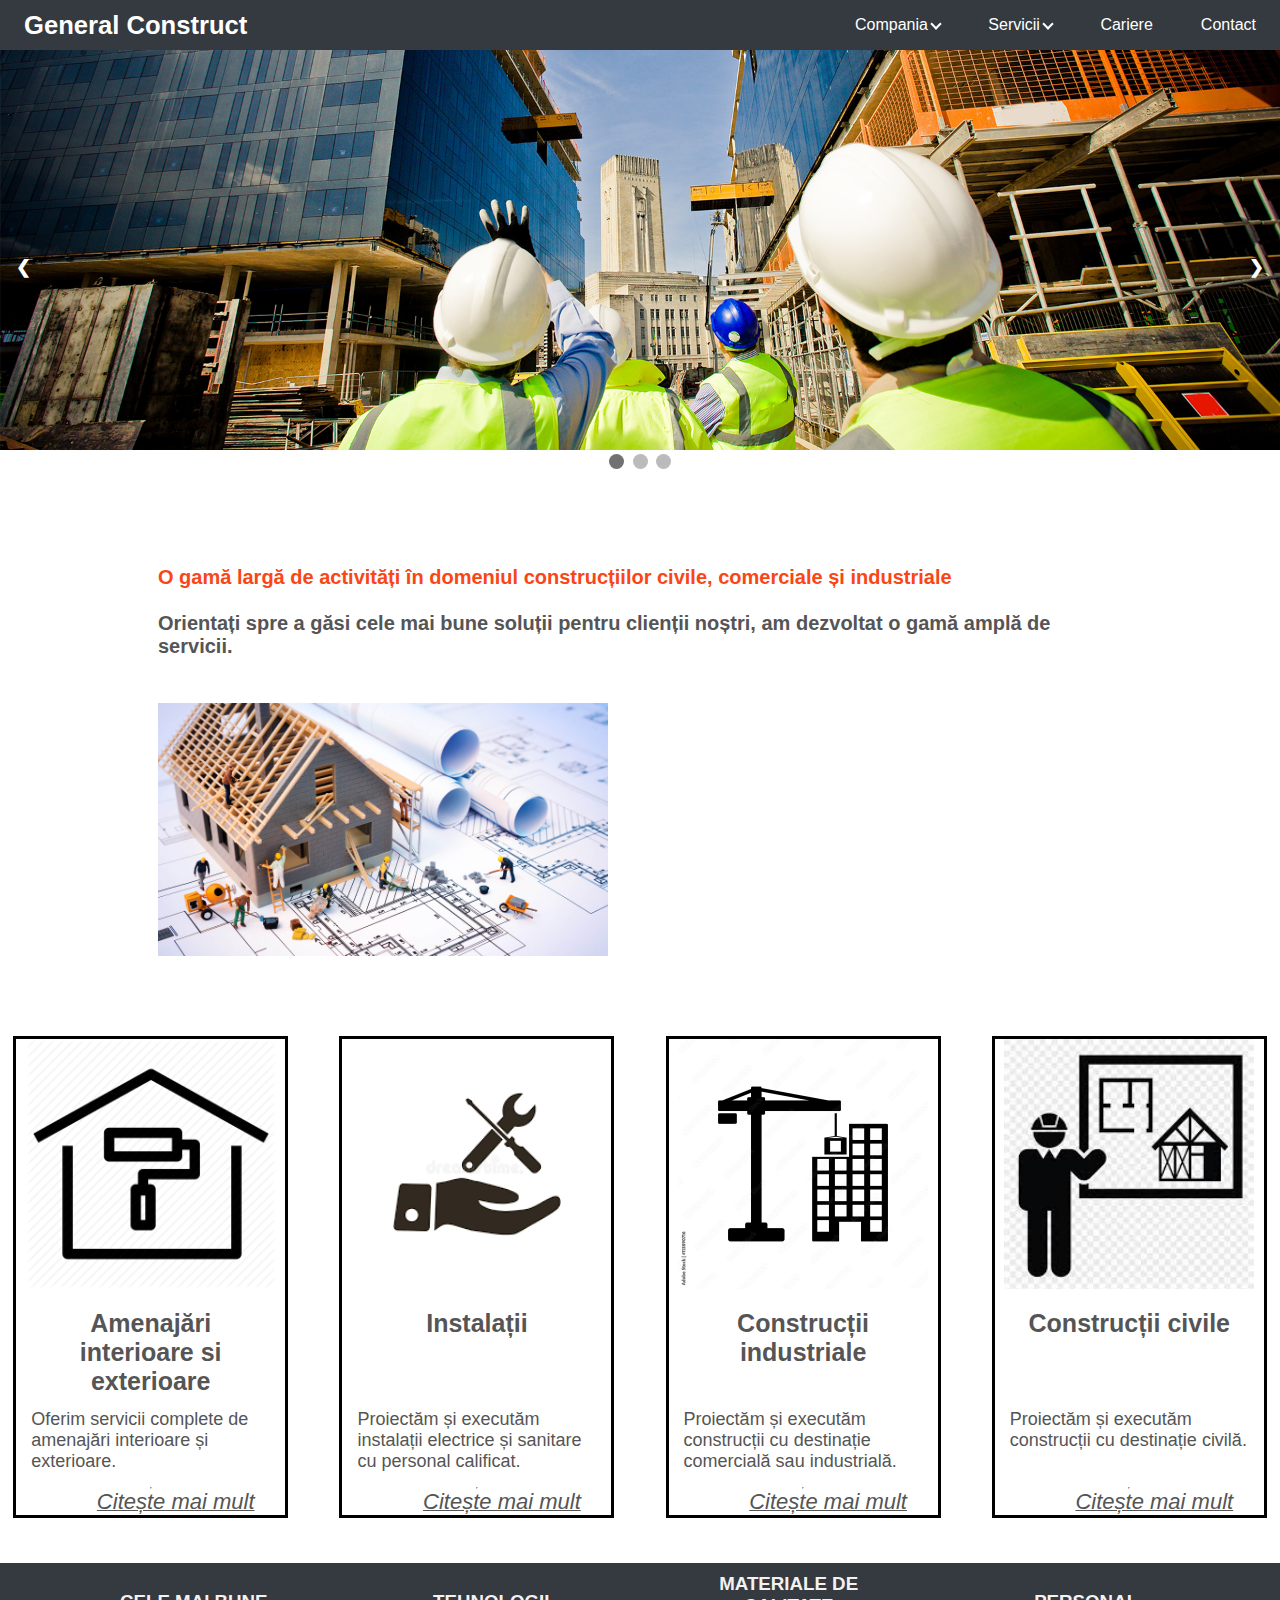
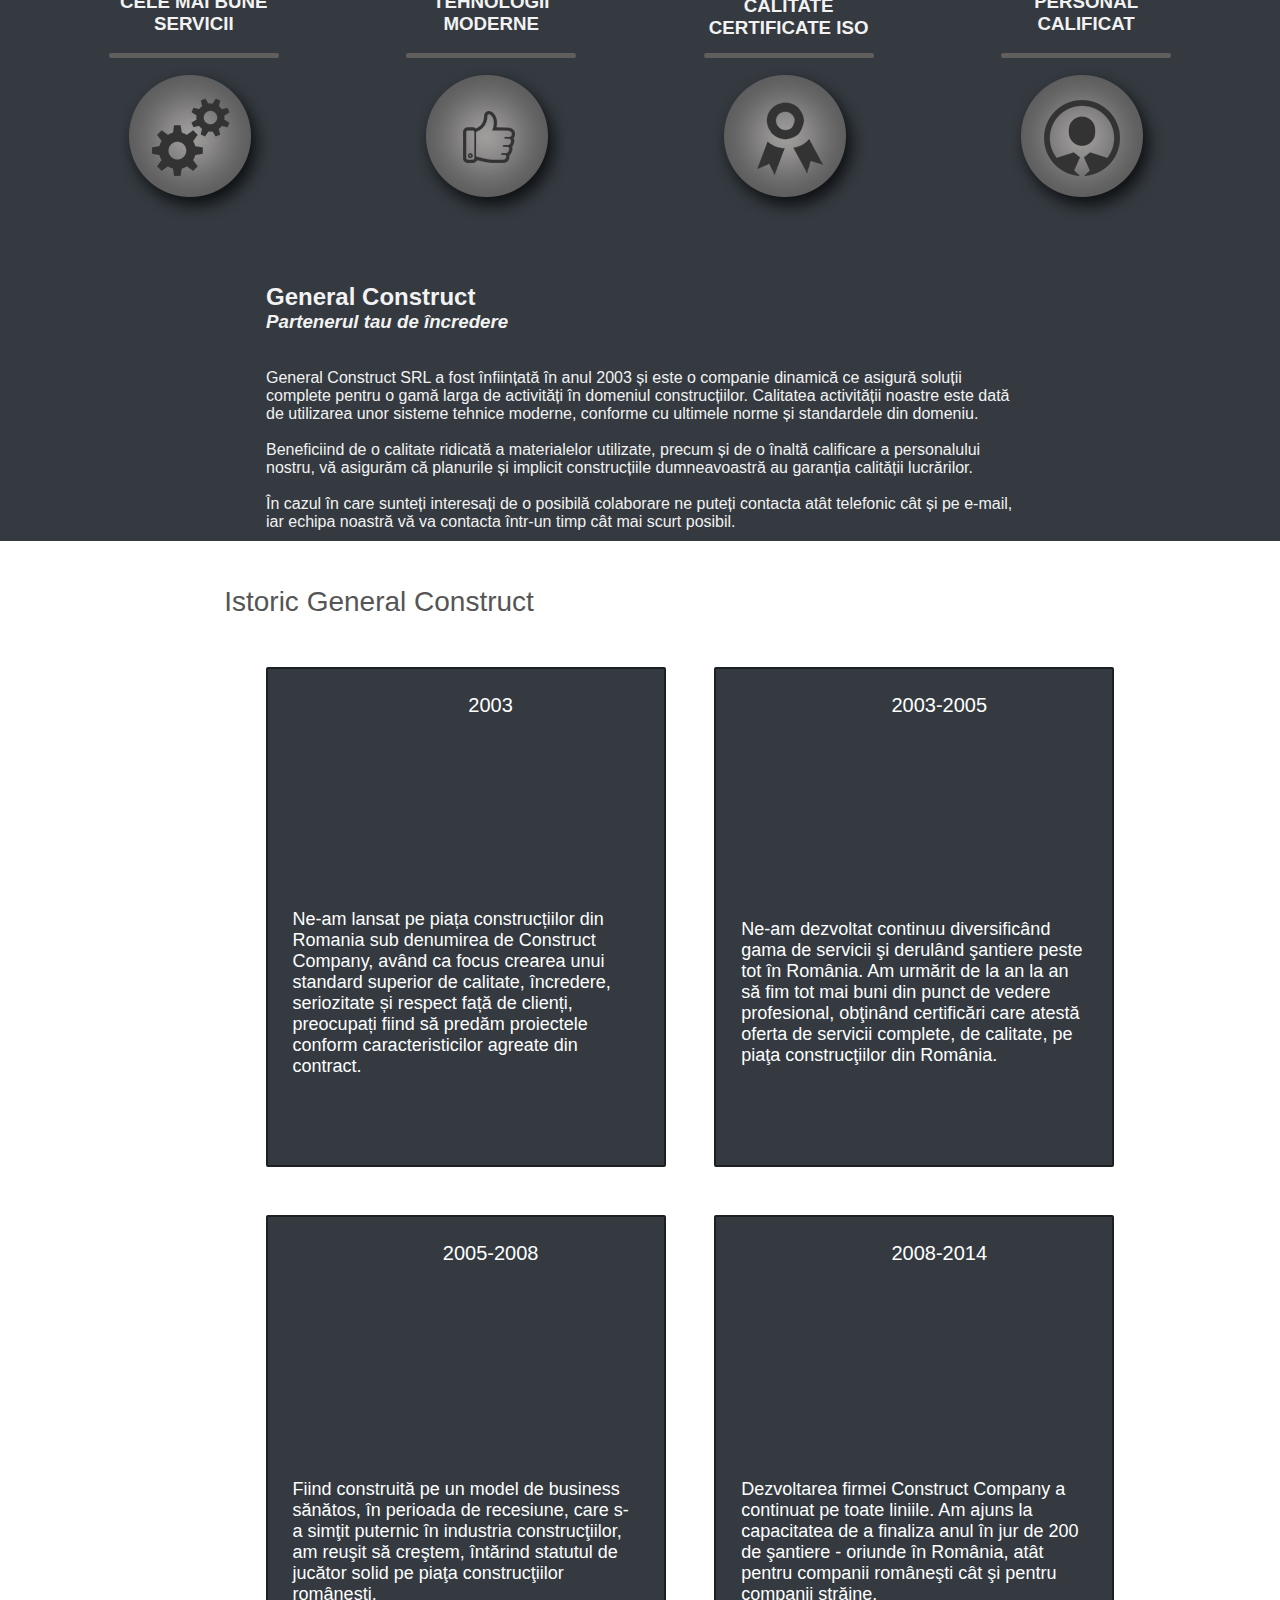
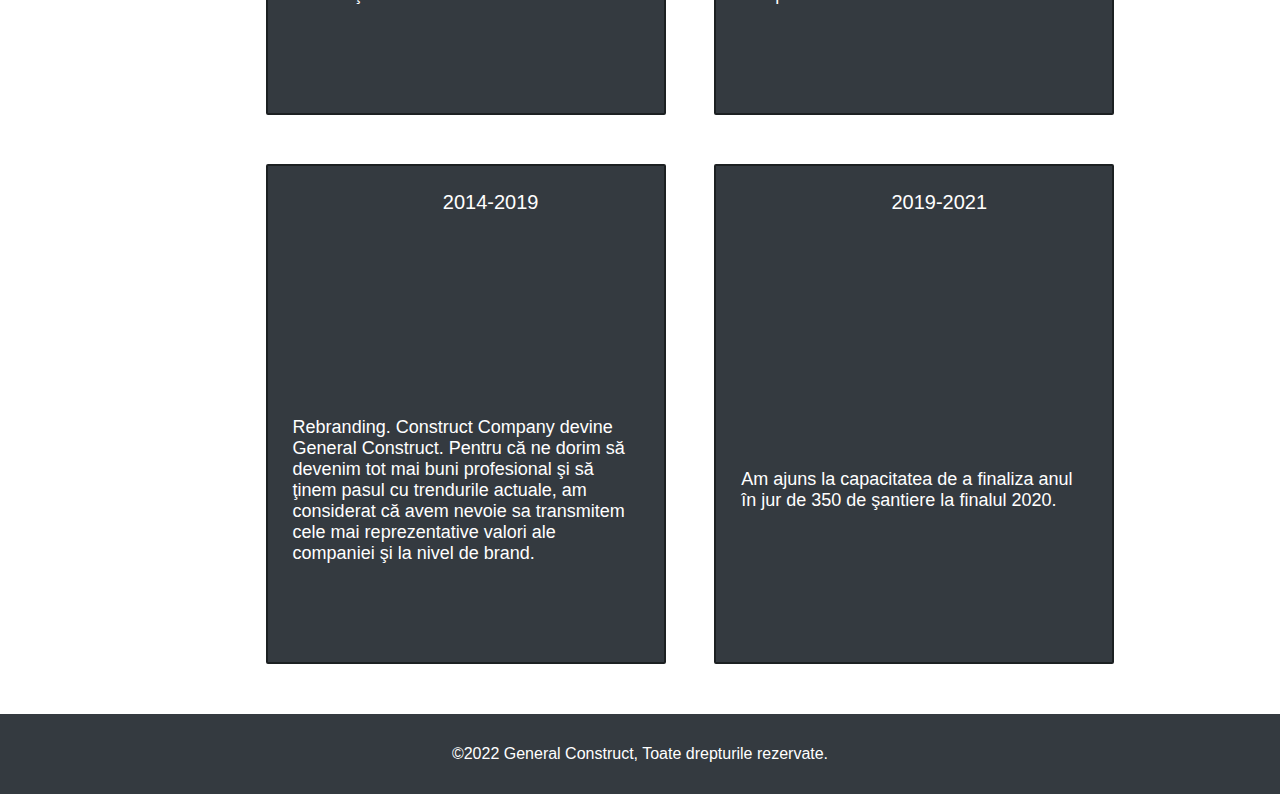
<file: index.html>
<!DOCTYPE html>
<html>

<head>
    <!-- META TAGS -->
    <meta charset="UTF-8">
    <meta http-equiv="X-UA-Compatible" content="IE=edge">
    <meta name="viewport" content="width=device-width, initial-scale=1">

    <!-- Title TAG-->
    <title>General Construct</title>

    <!-- FONTAWESOME -->
    <link rel="stylesheet" href="https://use.fontawesome.com/releases/v5.7.0/css/all.css"
        integrity="sha384-lZN37f5QGtY3VHgisS14W3ExzMWZxybE1SJSEsQp9S+oqd12jhcu+A56Ebc1zFSJ" crossorigin="anonymous" />

    <!-- STYLESHEETS -->
    <link rel="stylesheet" href="css/main.css">

    <script src="js/main.js"></script>

</head>

<body>
    <header>
        <nav class="navbar">
            <div class="branding">
                <h2><a href="#" class="branding-logo">General Construct</a></h2>
            </div>
            <label for="input-hamburger" class="hamburger "></label>
            <input type="checkbox" id="input-hamburger" hidden>
            <ul class="menu">
                <li><a href="#" class="menu-link"><i class="fa fa-home" style="font-size:18px"></i></a></li>
                <li class="has-dropdown">
                    <a class="menu-link">Compania
                        <span class="arrow"></span>
                    </a>
                    <ul class="submenu">
                        <li><a href="#despre" class="menu-link">Despre</a></li>
                        <li><a href="#istoric" class="menu-link">Istoric</a></li>
                    </ul>
                </li>
                <li class="has-dropdown">
                    <a class="menu-link">Servicii
                        <span class="arrow"></span>
                    </a>
                    <ul class="submenu">
                        <li><a href="pages/amenajari.html" class="menu-link">Amenajări interioare și exterioare</a></li>
                        <li><a href="pages/instalatii.html" class="menu-link">Instalații</a></li>
                        <li><a href="pages/constructii-industriale.html" class="menu-link">Construcții industriale</a>
                        </li>
                        <li><a href="pages/constructii-civile.html" class="menu-link">Construcții civile</a></li>
                    </ul>
                </li>
                <li><a href="pages/cariere.html" class="menu-link">Cariere</a></li>
                <li><a href="pages/contact.html" class="menu-link">Contact</a></li>
            </ul>
        </nav>
    </header>
    <!-- Slideshow container -->
    <div class="slideshow-container">

        <!-- Full-width images with number and caption text -->
        <div class="mySlides fade">
            <img src="img/showcase2.jpg" style="width:100%; max-height: 600px;">
        </div>

        <div class="mySlides fade">
            <img src="img/showcase1.jpg" style="width:100%; max-height: 600px;">
        </div>

        <div class="mySlides fade">
            <img src="img/showcase3.jpg" style="width:100%; max-height: 600px;">
        </div>

        <div style="text-align:center">
            <span class="dot" onclick="currentSlide(1)"></span>
            <span class="dot" onclick="currentSlide(2)"></span>
            <span class="dot" onclick="currentSlide(3)"></span>
        </div>

        <!-- Next and previous buttons -->
        <a class="prev" onclick="plusSlides(-1)">&#10094;</a>
        <a class="next" onclick="plusSlides(1)">&#10095;</a>
    </div>
    <br>
    <!-- Set first slide -->
    <script>currentSlide(1);</script>

    <section class="main-section">
        <div>
            <p style="font-size: 20px; color: #FA4616;">O gamă largă de activități în domeniul construcțiilor civile,
                comerciale și industriale</p><br>
            <p>Orientați spre a găsi cele mai bune soluții pentru clienții noștri, am dezvoltat o gamă amplă de
                servicii.</p>
        </div>
        <div>
            <img src="img/image5.jpg" alt="">
        </div>
    </section>
    <section class="services">
        <div class="container">
            <div class="div-services">
                <img src="img/image1.jpg" class="img-div"></img>
                <p class="p-main1">Amenajări interioare si exterioare</p>
                <p class="p-main2">Oferim servicii complete de amenajări interioare și exterioare.</p>
                <hr>
                <a href="pages/amenajari.html"><i class="fas fa-arrow-circle-right istyle">Citește mai mult</i></a>
            </div>
            <div class="div-services">
                <img src="img/image2.jpg" class="img-div">
                <p class="p-main1">Instalații</p>
                <p class="p-main2">Proiectăm și executăm instalații electrice și sanitare cu personal calificat.</p>
                <hr>
                <a href="pages/instalatii.html"><i class="fas fa-arrow-circle-right istyle">Citește mai mult</i></a>
            </div>
            <div class="div-services">
                <img src="img/image3.jpg" class="img-div">
                <p class="p-main1">Construcții industriale</p>
                <p class="p-main2">Proiectăm și executăm construcții cu destinație comercială sau industrială.</p>
                <hr>
                <a href="pages/constructii-industriale.html"><i class="fas fa-arrow-circle-right istyle">Citește mai
                        mult</i></a>
            </div>
            <div class="div-services">
                <img src="img/image4.jpg" class="img-div">
                <p class="p-main1">Construcții civile</p>
                <p class="p-main2">Proiectăm și executăm construcții cu destinație civilă.</p>
                <hr>
                <a href="pages/constructii-civile.html"><i class="fas fa-arrow-circle-right istyle">Citește mai
                        mult</i></a>
            </div>
        </div>
    </section>
    <div class="div-about" id="despre">
        <div class="about-container">
            <div class="boxServicii">
                <div style="height:40px;"><br>
                    <h3>CELE MAI BUNE <br>SERVICII</h3>
                </div>
                <div class="separatorServicii2"></div>
                <img src="img/boxabout1.png" width="162" height="160" alt="Cele mai bune servicii">
            </div>

            <div class="separatorServicii"></div>

            <div class="boxServicii">
                <div style="height:40px;"><br>
                    <h3>TEHNOLOGII <br>MODERNE</h3>
                </div>
                <div class="separatorServicii2"></div>
                <img src="img/boxabout2.png" width="162" height="160" alt="Tehnologii moderne">
            </div>

            <div class="separatorServicii"></div>

            <div class="boxServicii">
                <div style="height:40px;">
                    <h3>MATERIALE DE CALITATE CERTIFICATE ISO</h3>
                </div>
                <div class="separatorServicii2"></div>
                <img src="img/boxabout3.png" width="162" height="160" alt="Materiale de calitate certificate Iso">
            </div>

            <div class="separatorServicii"></div>

            <div class="boxServicii">
                <div style="height:40px;"><br>
                    <h3>PERSONAL <br>CALIFICAT</h3>
                </div>
                <div class="separatorServicii2"></div>
                <img src="img/boxabout4.png" width="162" height="160" alt="Personal calificat">
            </div>
        </div>
        <div class="about-container2" style="padding: 10px">
            <h2>General Construct</h2>
            <h3><i>Partenerul tau de încredere</i></h3>
            <br><br>
            <p>General Construct SRL a fost înființată în anul 2003 și este o companie dinamică ce asigură soluții
                complete pentru o gamă larga de activități în domeniul construcțiilor. Calitatea activității noastre
                este dată de utilizarea unor sisteme tehnice moderne, conforme cu ultimele norme și standardele din
                domeniu.</p><br>

            <p>Beneficiind de o calitate ridicată a materialelor utilizate, precum și de o înaltă calificare a
                personalului nostru, vă asigurăm că planurile și implicit construcțiile dumneavoastră au garanția
                calității lucrărilor.</p><br>

            <p>În cazul în care sunteți interesați de o posibilă colaborare ne puteți contacta atât telefonic cât și pe
                e-mail, iar echipa noastră vă va contacta într-un timp cât mai scurt posibil.</p>
        </div>
    </div>
    <div class="container-history" id="istoric">
        <p>Istoric General Construct</p>
        <div>
            <div class="history">
                <i aria-hidden="true" class="fas fa-history"></i>
                <p>2003</p>
                <p>Ne-am lansat pe piața construcțiilor din Romania sub denumirea de Construct Company, având ca focus
                    crearea unui standard superior de calitate, încredere, seriozitate și respect față de clienți,
                    preocupați fiind să predăm proiectele conform caracteristicilor agreate din contract. </p>
            </div>
            <div class="history">
                <i aria-hidden="true" class="fas fa-history"></i>
                <p>2003-2005</p>
                <p>Ne-am dezvoltat continuu diversificând gama de servicii şi derulând şantiere peste tot în România. Am
                    urmărit de la an la an să fim tot mai buni din punct de vedere profesional, obţinând certificări
                    care atestă oferta de servicii complete, de calitate, pe piaţa construcţiilor din România.</p>
            </div>
            <div class="history">
                <i aria-hidden="true" class="fas fa-history"></i>
                <p>2005-2008</p>
                <p>Fiind construită pe un model de business sănătos, în perioada de recesiune, care s-a simţit puternic
                    în industria construcţiilor, am reuşit să creştem, întărind statutul de jucător solid pe piaţa
                    construcţiilor româneşti.</p>
            </div>
            <div class="history">
                <i aria-hidden="true" class="fas fa-history"></i>
                <p>2008-2014</p>
                <p>Dezvoltarea firmei Construct Company a continuat pe toate liniile. Am ajuns la capacitatea de a
                    finaliza anul în jur de 200 de şantiere - oriunde în România, atât pentru companii româneşti cât şi
                    pentru companii străine.</p>
            </div>
            <div class="history">
                <i aria-hidden="true" class="fas fa-history"></i>
                <p>2014-2019</p>
                <p>Rebranding. Construct Company devine General Construct. Pentru că ne dorim să devenim tot mai buni
                    profesional şi să ţinem pasul cu trendurile actuale, am considerat că avem nevoie sa transmitem cele
                    mai reprezentative valori ale companiei şi la nivel de brand.</p>
            </div>
            <div class="history">
                <i aria-hidden="true" class="fas fa-history"></i>
                <p>2019-2021</p>
                <p>Am ajuns la capacitatea de a finaliza anul în jur de 350 de şantiere la finalul 2020.</p>
            </div>
        </div>
    </div>

    <div class="footer">
        ©2022 General Construct, Toate drepturile rezervate.
    </div>
    <script src="js/main.js"></script>
</body>

</html>
</file>
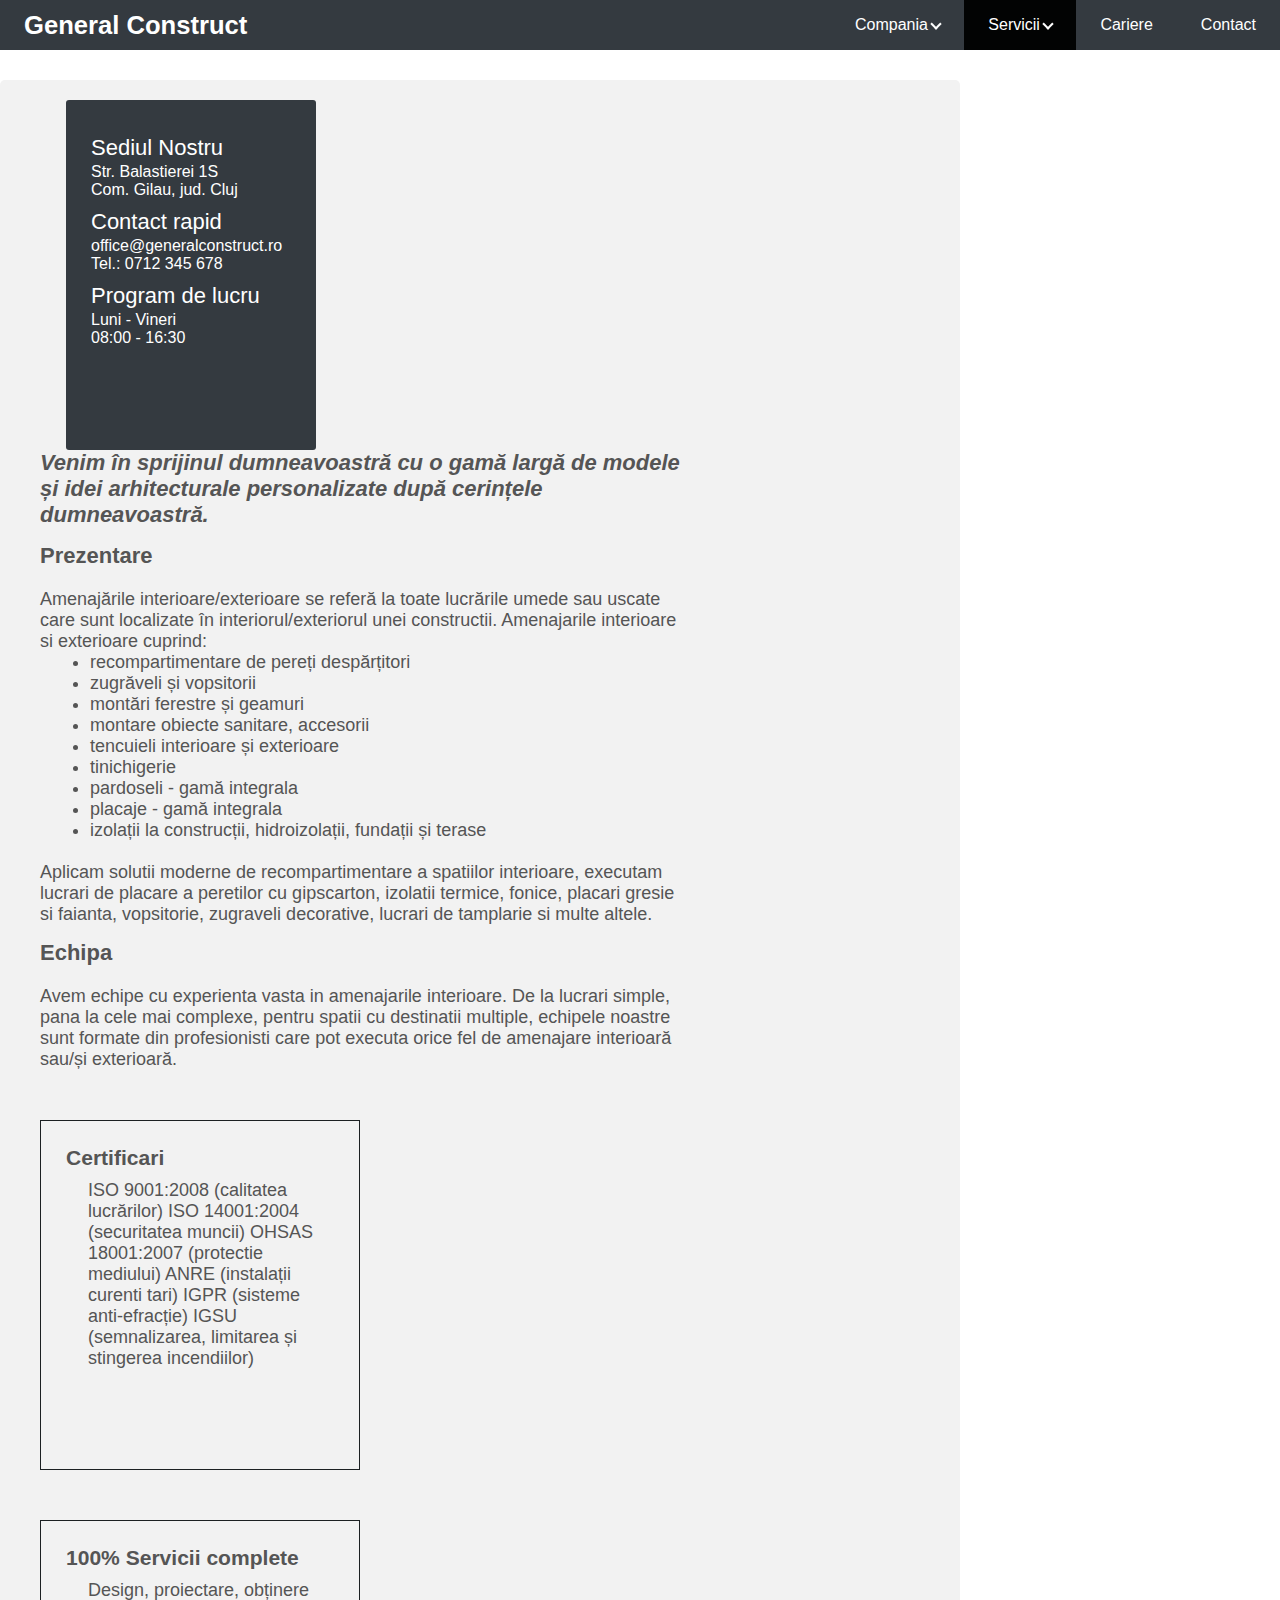
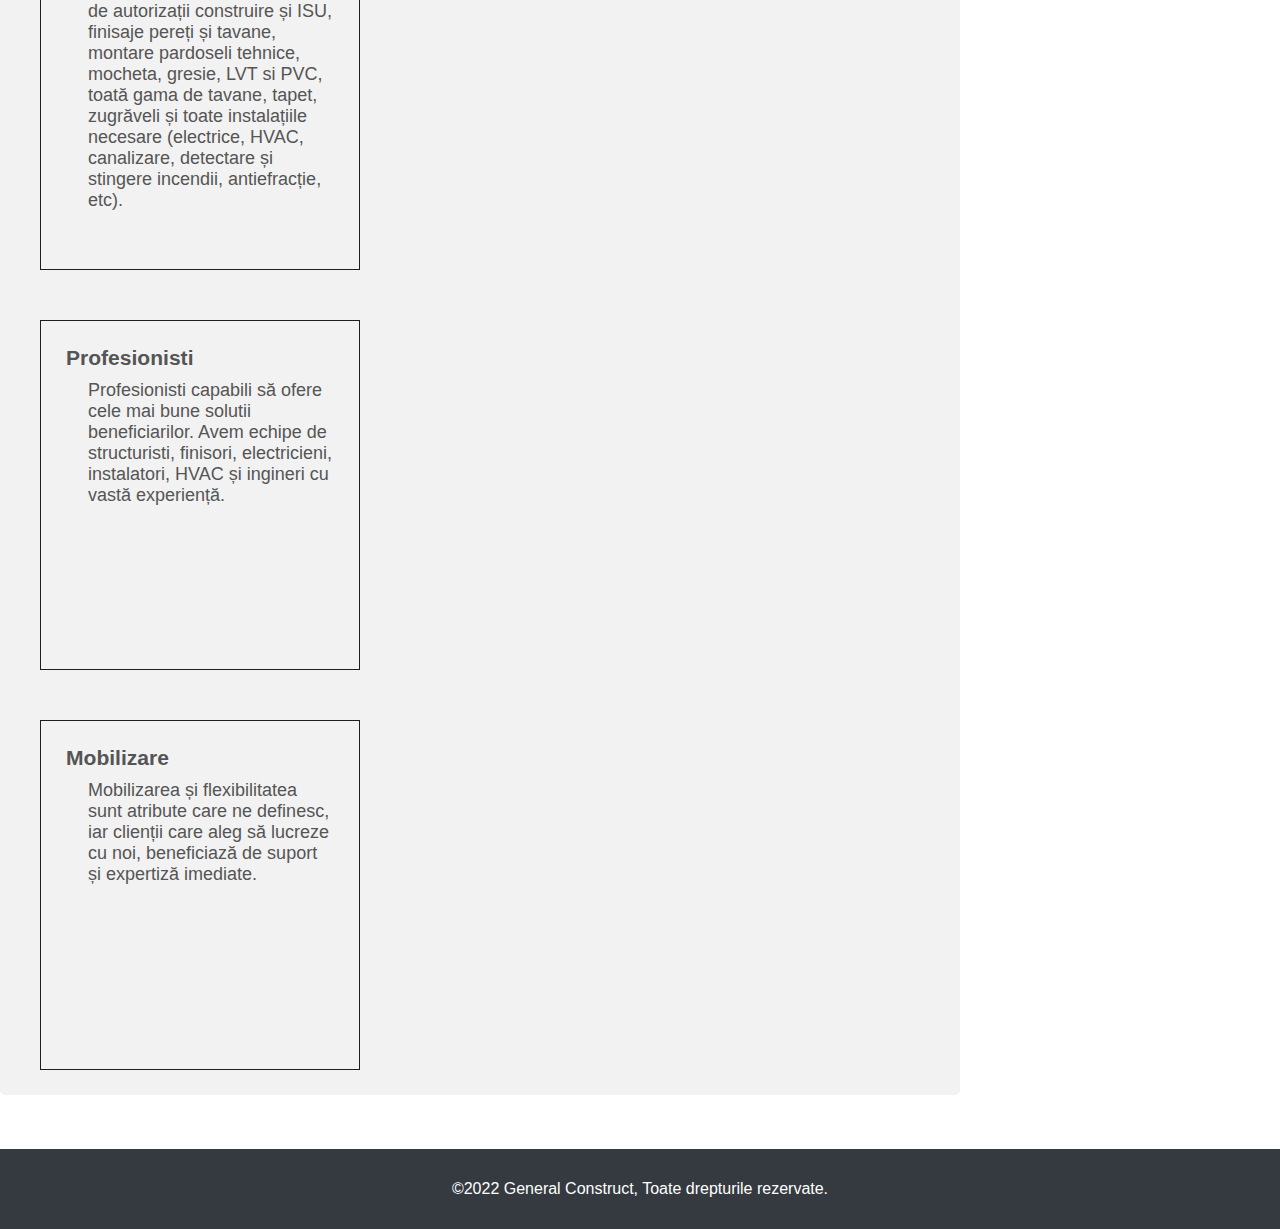
<file: pages/amenajari.html>
<!DOCTYPE html>
<html>
<head>
    <!-- META TAGS -->
    <meta charset="UTF-8">
    <meta http-equiv="X-UA-Compatible" content="IE=edge">
    <meta name="viewport" content="width=device-width, initial-scale=1">
    
    
    <!-- Title TAG-->
    <title>General Construct</title>

    <!-- FAVICON & FONTAWESOME -->
    <link rel="stylesheet" href="https://use.fontawesome.com/releases/v5.7.0/css/all.css" integrity="sha384-lZN37f5QGtY3VHgisS14W3ExzMWZxybE1SJSEsQp9S+oqd12jhcu+A56Ebc1zFSJ" crossorigin="anonymous" />

    <!-- STYLESHEETS -->
    <link rel="stylesheet" href="../css/main.c.css">

    <script src="../js/main.js"></script>

</head>
<body>
    <header>
        <nav class="navbar">
          <div class="branding">
            <h2><a href="../index.html" class="branding-logo">General Construct</a></h2>
          </div>
          <label for="input-hamburger" class="hamburger "></label>
          <input type="checkbox" id="input-hamburger" hidden>
          <ul class="menu">
            <li><a href="../index.html" class="menu-link"><i class="fa fa-home" style="font-size:18px"></i></a></li>
            <li class="has-dropdown">
              <a class="menu-link">Compania
                <span class="arrow"></span>
              </a>
              <ul class="submenu">
                <li><a href="../index.html#despre" class="menu-link">Despre</a></li>
                <li><a href="../index.html#istoric" class="menu-link">Istoric</a></li>
              </ul>
            </li>
            <li class="has-dropdown">
                <a class="menu-link mactive">Servicii
                  <span class="arrow"></span>
                </a>
                <ul class="submenu">
                  <li><a href="#" class="menu-link smactive">Amenajari interioare si exterioare</a></li>
                  <li><a href="../pages/instalatii.html" class="menu-link">Instalatii</a></li>
                  <li><a href="../pages/constructii-industriale.html" class="menu-link">Constructii industriale</a></li>
                  <li><a href="../pages/constructii-civile.html" class="menu-link">Constructii civile</a></li>
                </ul>
              </li>
            <li><a href="../pages/cariere.html" class="menu-link">Cariere</a></li>
            <li><a href="../pages/contact.html" class="menu-link">Contact</a></li>
          </ul>
        </nav>
      </header>
      <div class="container">
        <div class="contact">
          <p>Sediul Nostru</p>
          Str. Balastierei 1S <br>
          Com. Gilau, jud. Cluj
          <p>Contact rapid</p>
          office@generalconstruct.ro <br>
          Tel.: 0712 345 678
          <p>Program de lucru</p>
          Luni - Vineri <br>
          08:00 - 16:30
        </div>
        <div class="services">
          <p>
            <i>Venim în sprijinul dumneavoastră cu o gamă largă de modele și idei arhitecturale personalizate după cerințele dumneavoastră.</i>
          </p>

          <h3>Prezentare</h3>
          Amenajările interioare/exterioare se referă la toate lucrările umede sau uscate care sunt localizate în interiorul/exteriorul unei constructii. Amenajarile interioare si exterioare cuprind: 
          <br>
          <ul style="padding-left: 50px;">
            <li>recompartimentare de pereți despărțitori</li>
            <li>zugrăveli și vopsitorii</li>
            <li>montări ferestre și geamuri</li>
            <li>montare obiecte sanitare, accesorii</li>
            <li>tencuieli interioare și exterioare</li>
            <li>tinichigerie</li>
            <li>pardoseli - gamă integrala</li>
            <li>placaje - gamă integrala</li>
            <li>izolații la construcții, hidroizolații, fundații și terase</li>
          </ul>
          <br>
          Aplicam solutii moderne de recompartimentare a spatiilor interioare, executam lucrari de placare a peretilor cu gipscarton, izolatii termice, fonice, placari gresie si faianta, vopsitorie, zugraveli decorative, lucrari de tamplarie si multe altele.
          <h3>Echipa</h3>
          Avem echipe cu experienta vasta in amenajarile interioare. De la lucrari simple, pana la cele mai complexe, pentru spatii cu destinatii multiple, echipele noastre sunt formate din profesionisti care pot executa orice fel de amenajare interioară sau/și exterioară.

          <div class="team">
            <div class="team-child">
              <h3><i class="fa fa-check"></i>Certificari</h3>
              <p>ISO 9001:2008 (calitatea lucrărilor) ISO 14001:2004 (securitatea muncii) OHSAS 18001:2007 (protectie mediului) ANRE (instalații curenti tari) IGPR (sisteme anti-efracție) IGSU (semnalizarea, limitarea și stingerea incendiilor)</p>
            </div>
            <div class="team-child">
              <h3><i class="fa fa-check"></i>100% Servicii complete</h3>
              <p>Design, proiectare, obținere de autorizații construire și ISU, finisaje pereți și tavane, montare pardoseli tehnice, mocheta, gresie, LVT si PVC, toată gama de tavane, tapet, zugrăveli și toate instalațiile necesare (electrice, HVAC, canalizare, detectare și stingere incendii, antiefracție, etc).</p>
            </div>
            <div class="team-child">
              <h3><i class="fa fa-check"></i>Profesionisti</h3>
              <p>Profesionisti capabili să ofere cele mai bune solutii beneficiarilor. Avem echipe de structuristi, finisori, electricieni, instalatori, HVAC și ingineri cu vastă experiență.</p>
            </div>
            <div class="team-child">
              <h3><i class="fa fa-check"></i>Mobilizare</h3>
              <p>Mobilizarea și flexibilitatea sunt atribute care ne definesc, iar clienții care aleg să lucreze cu noi, beneficiază de suport și expertiză imediate.</p>
            </div>
          </div>
        </div>
      </div>
    <div class="footer">
      ©2022 General Construct, Toate drepturile rezervate.
    </div>
<script src="../js/main.js"></script>
</body>
</html>
</file>
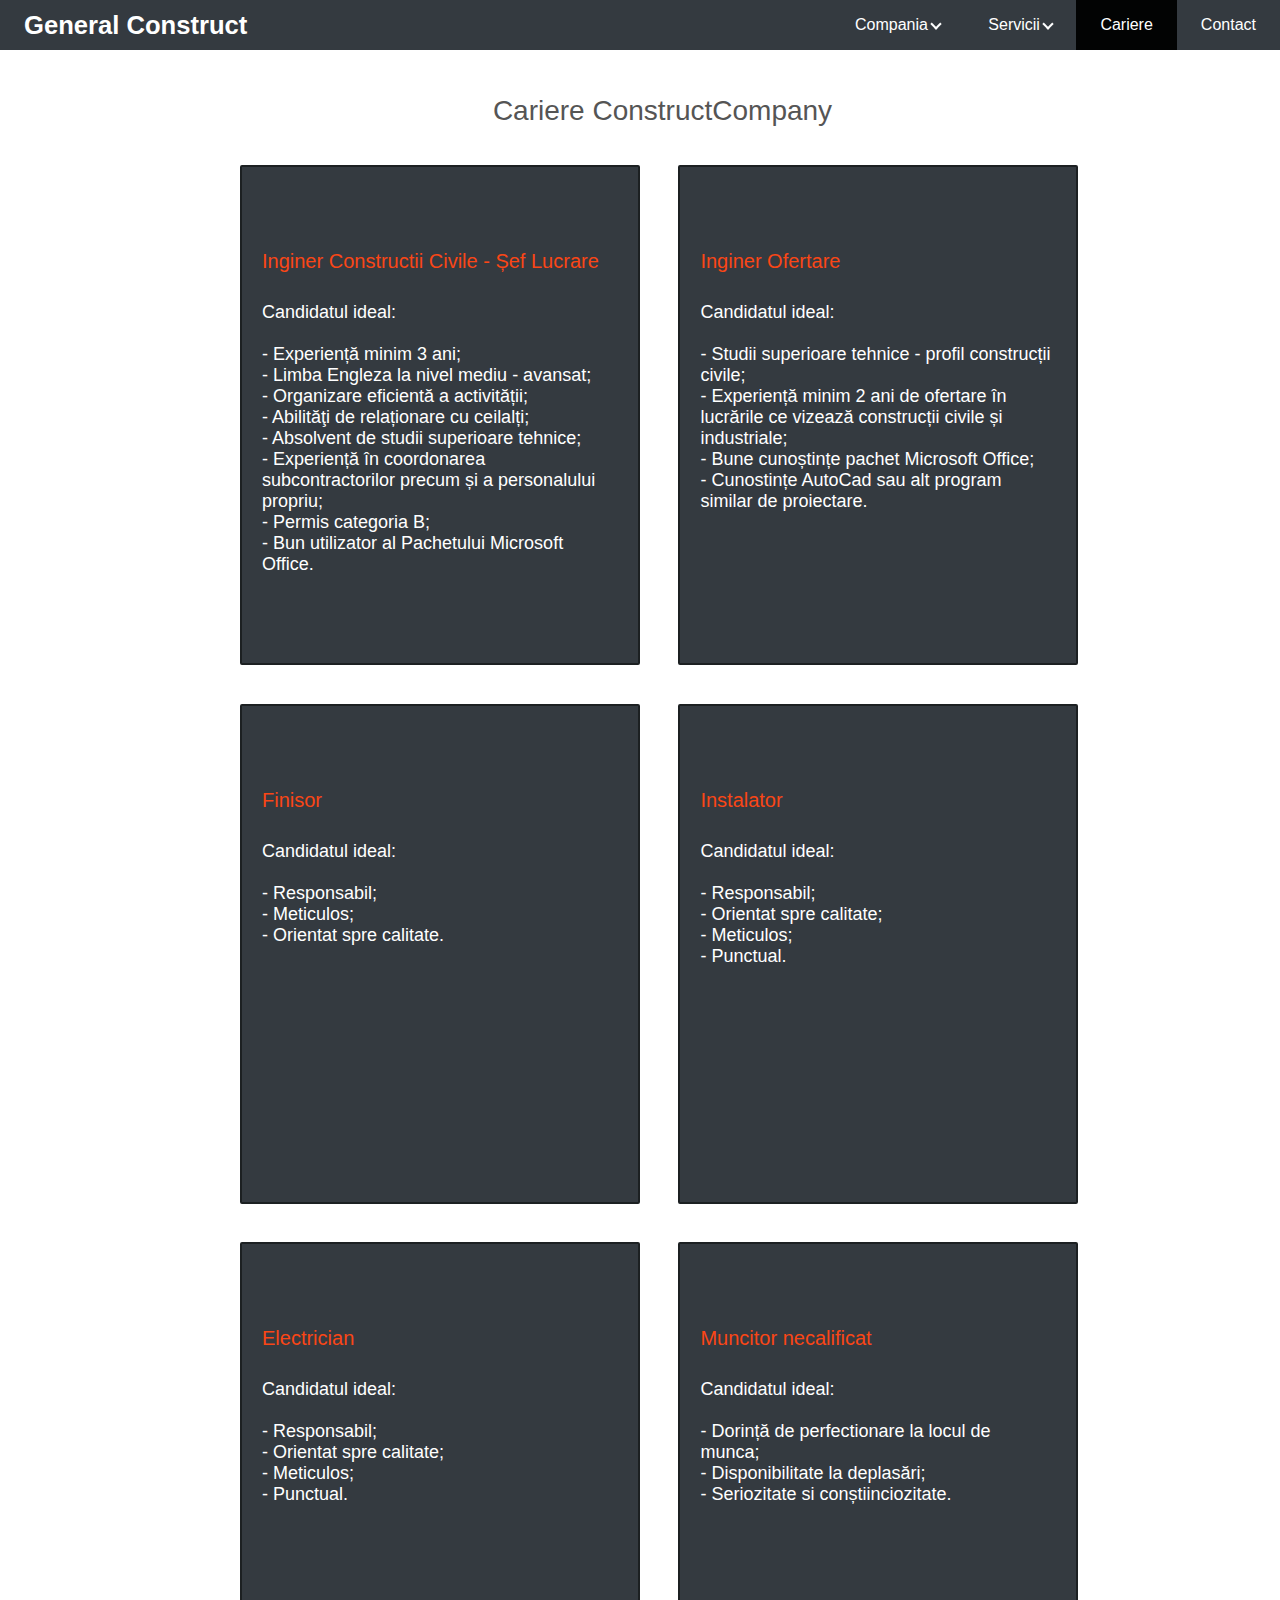
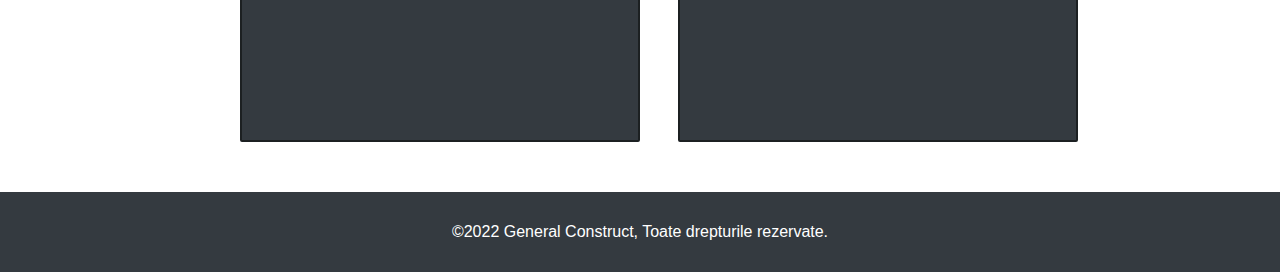
<file: pages/cariere.html>
<!DOCTYPE html>
<html>
<head>
    <!-- META TAGS -->
    <meta charset="UTF-8">
    <meta http-equiv="X-UA-Compatible" content="IE=edge">
    <meta name="viewport" content="width=device-width, initial-scale=1">
    
    
    <!-- Title TAG-->
    <title>General Construct</title>

    <!-- FAVICON & FONTAWESOME -->
    <link rel="shortcut icon" href="../img/favicon.ico" />
    <link rel="stylesheet" href="https://use.fontawesome.com/releases/v5.7.0/css/all.css" integrity="sha384-lZN37f5QGtY3VHgisS14W3ExzMWZxybE1SJSEsQp9S+oqd12jhcu+A56Ebc1zFSJ" crossorigin="anonymous" />

    <!-- STYLESHEETS -->
    <link rel="stylesheet" href="../css/main.c.css">

    <script src="../js/main.js"></script>

</head>
<body>
    <header>
        <nav class="navbar">
          <div class="branding">
            <h2><a href="../index.html" class="branding-logo">General Construct</a></h2>
          </div>
          <label for="input-hamburger" class="hamburger "></label>
          <input type="checkbox" id="input-hamburger" hidden>
          <ul class="menu">
            <li><a href="../index.html" class="menu-link"><i class="fa fa-home" style="font-size:18px"></i></a></li>
            <li class="has-dropdown">
              <a class="menu-link">Compania
                <span class="arrow"></span>
              </a>
              <ul class="submenu">
                <li><a href="../index.html#despre" class="menu-link">Despre</a></li>
                <li><a href="../index.html#istoric" class="menu-link">Istoric</a></li>
              </ul>
            </li>
            <li class="has-dropdown">
                <a class="menu-link">Servicii
                  <span class="arrow"></span>
                </a>
                <ul class="submenu">
                  <li><a href="../pages/amenajari.html" class="menu-link">Amenajari interioare si exterioare</a></li>
                  <li><a href="../pages/instalatii.html" class="menu-link">Instalatii</a></li>
                  <li><a href="../pages/constructii-industriale.html" class="menu-link">Constructii industriale</a></li>
                  <li><a href="../pages/constructii-civile.html" class="menu-link">Constructii civile</a></li>
                </ul>
              </li>
            <li><a href="#" class="menu-link mactive">Cariere</a></li>
            <li><a href="../pages/contact.html" class="menu-link">Contact</a></li>
          </ul>
        </nav>
      </header>
      <div class="container-history" id="istoric">
        <p>Cariere ConstructCompany</p>
        <div>
          <div class="history">
              <i class="fa fa-briefcase" aria-hidden="true"></i>
              <p>Inginer Constructii Civile - Șef Lucrare</p>
              <p>Candidatul ideal:<br><br>
                - Experiență minim 3 ani;<br>
                - Limba Engleza la nivel mediu - avansat;<br>
                - Organizare eficientă a activității;<br>
                - Abilităţi de relaționare cu ceilalți;<br>
                - Absolvent de studii superioare tehnice;<br>
                - Experiență în coordonarea subcontractorilor precum și a personalului propriu;<br>
                - Permis categoria B;<br>
                - Bun utilizator al Pachetului Microsoft Office.</p>
          </div>
          <div class="history">
              <i class="fa fa-briefcase" aria-hidden="true"></i>
              <p>Inginer Ofertare</p>
              <p>Candidatul ideal:<br><br>
                - Studii superioare tehnice - profil construcții civile;<br>
                - Experiență minim 2 ani de ofertare în lucrările ce vizează construcții civile și industriale;<br>
                - Bune cunoștințe pachet Microsoft Office;<br>
                - Cunostințe AutoCad sau alt program similar de proiectare.</p>
          </div>
          <div class="history">
            <i class="fa fa-briefcase" aria-hidden="true"></i>
            <p>Finisor</p>
            <p>Candidatul ideal:<br><br>
             - Responsabil;<br>
             - Meticulos;<br>
             - Orientat spre calitate.</p>
        </div>
          <div class="history">
              <i class="fa fa-briefcase" aria-hidden="true"></i>
              <p>Instalator</p>
              <p>Candidatul ideal:<br><br>
               - Responsabil;<br>
               - Orientat spre calitate;<br>
               - Meticulos;<br>
               - Punctual.</p>
          </div>
          <div class="history">
              <i class="fa fa-briefcase" aria-hidden="true"></i>
              <p>Electrician</p>
              <p>Candidatul ideal:<br><br>
               - Responsabil;<br>
               - Orientat spre calitate;<br>
               - Meticulos;<br>
               - Punctual.</p>
          </div>
          <div class="history">
              <i class="fa fa-briefcase" aria-hidden="true"></i>
              <p>Muncitor necalificat</p>
              <p>Candidatul ideal:<br><br>
               - Dorință de perfectionare la locul de munca;<br>
               - Disponibilitate la deplasări;<br>
               - Seriozitate si conștiinciozitate.</p>
          </div>
        </div>
    </div>
    <div class="footer">
      ©2022 General Construct, Toate drepturile rezervate.
    </div>
<script src="../js/main.js"></script>
</body>
</html>
</file>
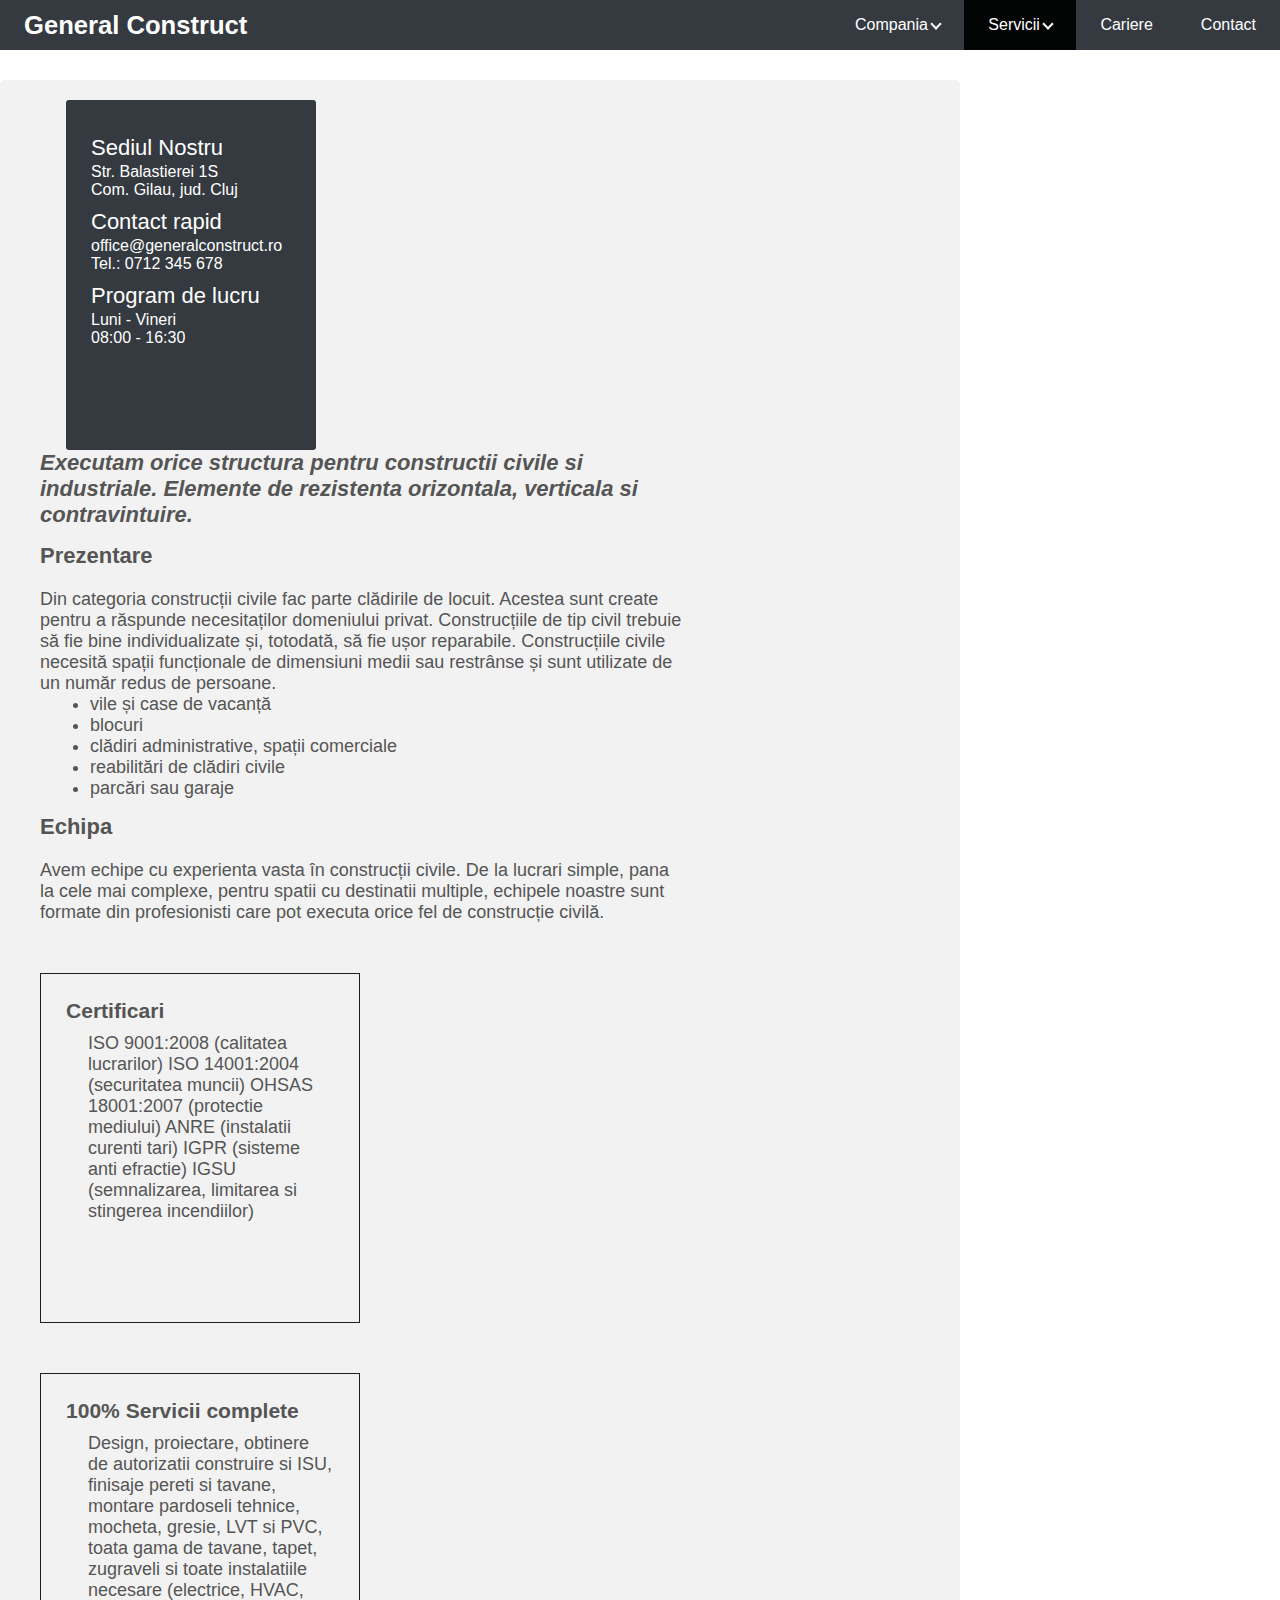
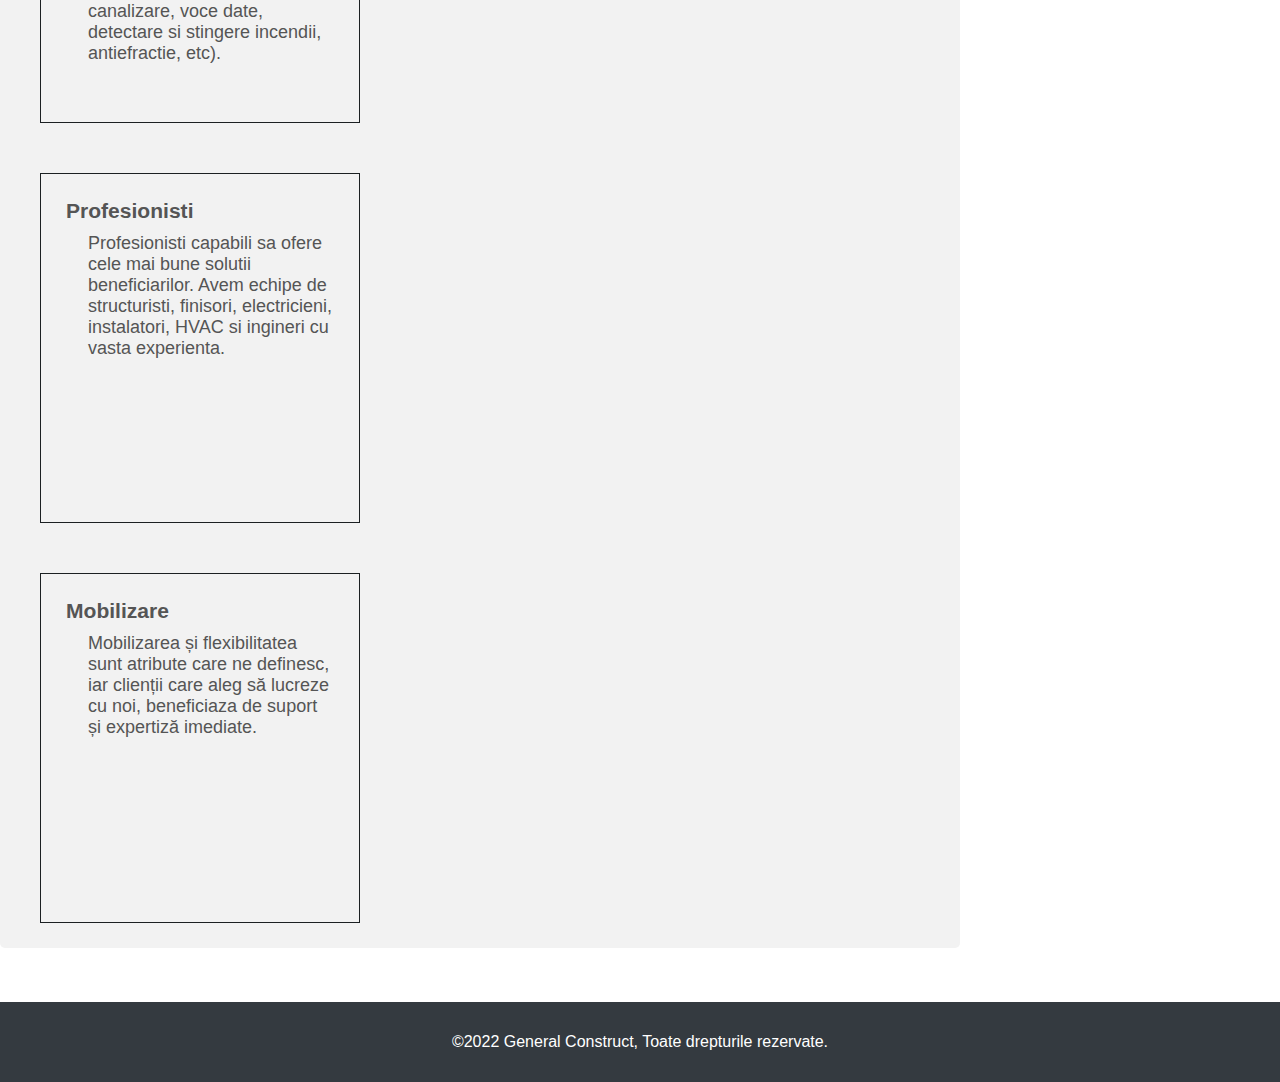
<file: pages/constructii-civile.html>
<!DOCTYPE html>
<html>
<head>
    <!-- META TAGS -->
    <meta charset="UTF-8">
    <meta http-equiv="X-UA-Compatible" content="IE=edge">
    <meta name="viewport" content="width=device-width, initial-scale=1">
    
    
    <!-- Title TAG-->
    <title>General Construct</title>

    <!-- FAVICON & FONTAWESOME -->
    <link rel="stylesheet" href="https://use.fontawesome.com/releases/v5.7.0/css/all.css" integrity="sha384-lZN37f5QGtY3VHgisS14W3ExzMWZxybE1SJSEsQp9S+oqd12jhcu+A56Ebc1zFSJ" crossorigin="anonymous" />

    <!-- STYLESHEETS -->
    <link rel="stylesheet" href="../css/main.c.css">

    <script src="../js/main.js"></script>

</head>
<body>
    <header>
        <nav class="navbar">
          <div class="branding">
            <h2><a href="../index.html" class="branding-logo">General Construct</a></h2>
          </div>
          <label for="input-hamburger" class="hamburger "></label>
          <input type="checkbox" id="input-hamburger" hidden>
          <ul class="menu">
            <li><a href="../index.html" class="menu-link"><i class="fa fa-home" style="font-size:18px"></i></a></li>
            <li class="has-dropdown">
              <a class="menu-link">Compania
                <span class="arrow"></span>
              </a>
              <ul class="submenu">
                <li><a href="../index.html#despre" class="menu-link">Despre</a></li>
                <li><a href="../index.html#istoric" class="menu-link">Istoric</a></li>
              </ul>
            </li>
            <li class="has-dropdown">
                <a class="menu-link mactive">Servicii
                  <span class="arrow"></span>
                </a>
                <ul class="submenu">
                  <li><a href="../pages/amenajari.html" class="menu-link">Amenajari interioare si exterioare</a></li>
                  <li><a href="../pages/instalatii.html" class="menu-link">Instalatii</a></li>
                  <li><a href="../pages/constructii-industriale.html" class="menu-link">Constructii industriale</a></li>
                  <li><a href="#" class="menu-link smactive">Constructii civile</a></li>
                </ul>
              </li>
            <li><a href="../pages/cariere.html" class="menu-link">Cariere</a></li>
            <li><a href="../pages/contact.html" class="menu-link">Contact</a></li>
          </ul>
        </nav>
      </header>
      <div class="container">
        <div class="contact">
          <p>Sediul Nostru</p>
          Str. Balastierei 1S <br>
          Com. Gilau, jud. Cluj
          <p>Contact rapid</p>
          office@generalconstruct.ro <br>
          Tel.: 0712 345 678
          <p>Program de lucru</p>
          Luni - Vineri <br>
          08:00 - 16:30
        </div>
        <div class="services">
          <p>
            <i>Executam orice structura pentru constructii civile si industriale. Elemente de rezistenta orizontala, verticala si contravintuire.</i>
          </p>

          <h3>Prezentare</h3>
          Din categoria construcții civile fac parte clădirile de locuit. Acestea sunt create pentru a răspunde necesitaților domeniului privat. Construcțiile de tip civil trebuie să fie bine individualizate și, totodată, să fie ușor reparabile. Construcțiile civile necesită spații funcționale de dimensiuni medii sau restrânse și sunt utilizate de un număr redus de persoane.
          <br>
          <ul style="padding-left: 50px;">
            <li>vile și case de vacanță</li>
            <li>blocuri</li>
            <li>clădiri administrative, spații comerciale</li>
            <li>reabilitări de clădiri civile</li>
            <li>parcări sau garaje</li>
          </ul>
          <h3>Echipa</h3>
          Avem echipe cu experienta vasta în construcții civile. De la lucrari simple, pana la cele mai complexe, pentru spatii cu destinatii multiple, echipele noastre sunt formate din profesionisti care pot executa orice fel de construcție civilă.

          <div class="team">
            <div class="team-child">
              <h3><i class="fa fa-check"></i>Certificari</h3>
              <p>ISO 9001:2008 (calitatea lucrarilor) ISO 14001:2004 (securitatea muncii) OHSAS 18001:2007 (protectie mediului) ANRE (instalatii curenti tari) IGPR (sisteme anti efractie) IGSU (semnalizarea, limitarea si stingerea incendiilor)</p>
            </div>
            <div class="team-child">
              <h3><i class="fa fa-check"></i>100% Servicii complete</h3>
              <p>Design, proiectare, obtinere de autorizatii construire si ISU, finisaje pereti si tavane, montare pardoseli tehnice, mocheta, gresie, LVT si PVC, toata gama de tavane, tapet, zugraveli si toate instalatiile necesare (electrice, HVAC, canalizare, voce date, detectare si stingere incendii, antiefractie, etc).</p>
            </div>
            <div class="team-child">
              <h3><i class="fa fa-check"></i>Profesionisti</h3>
              <p>Profesionisti capabili sa ofere cele mai bune solutii beneficiarilor. Avem echipe de structuristi, finisori, electricieni, instalatori, HVAC si ingineri cu vasta experienta.</p>
            </div>
            <div class="team-child">
              <h3><i class="fa fa-check"></i>Mobilizare</h3>
              <p>Mobilizarea și flexibilitatea sunt atribute care ne definesc, iar clienții care aleg să lucreze cu noi, beneficiaza de suport și expertiză imediate.</p>
            </div>
          </div>
        </div>
      </div>
    <div class="footer">
      ©2022 General Construct, Toate drepturile rezervate.
    </div>
      
      
<script src="../js/main.js"></script>
</body>
</html>
</file>
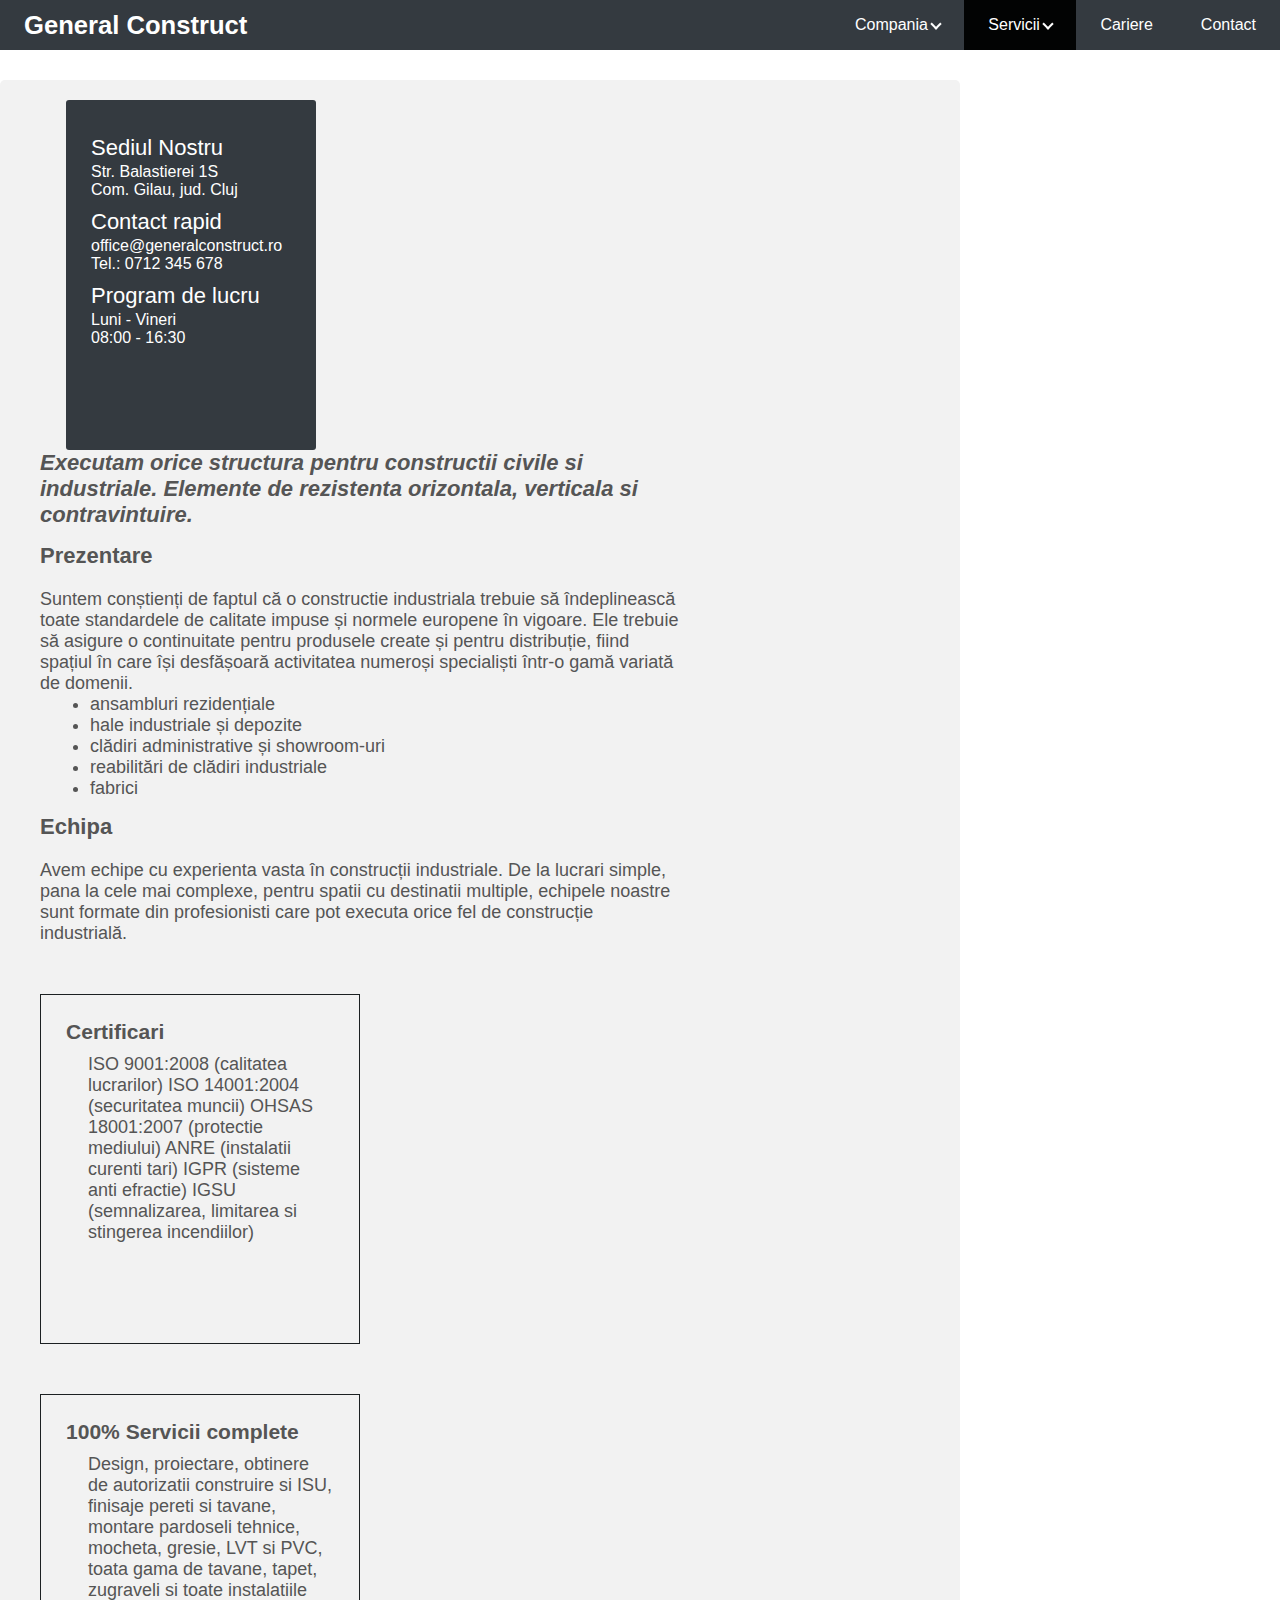
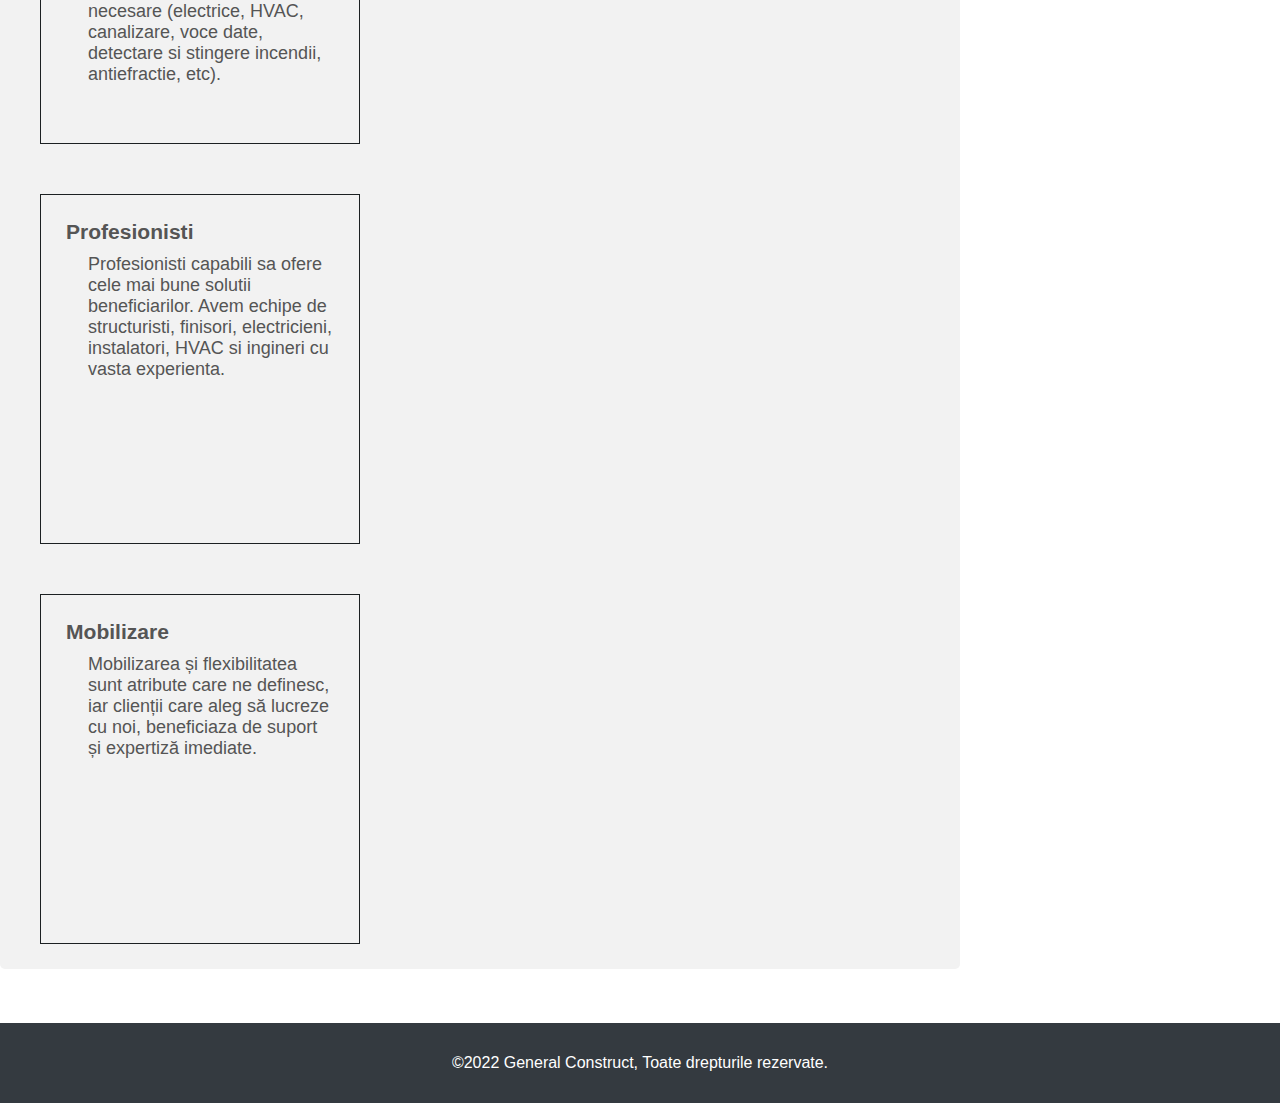
<file: pages/constructii-industriale.html>
<!DOCTYPE html>
<html>
<head>
    <!-- META TAGS -->
    <meta charset="UTF-8">
    <meta http-equiv="X-UA-Compatible" content="IE=edge">
    <meta name="viewport" content="width=device-width, initial-scale=1">
    
    
    <!-- Title TAG-->
    <title>General Construct</title>

    <!-- FAVICON & FONTAWESOME -->
    <link rel="stylesheet" href="https://use.fontawesome.com/releases/v5.7.0/css/all.css" integrity="sha384-lZN37f5QGtY3VHgisS14W3ExzMWZxybE1SJSEsQp9S+oqd12jhcu+A56Ebc1zFSJ" crossorigin="anonymous" />

    <!-- STYLESHEETS -->
    <link rel="stylesheet" href="../css/main.c.css">

    <script src="../js/main.js"></script>

</head>
<body>
    <header>
        <nav class="navbar">
          <div class="branding">
            <h2><a href="../index.html" class="branding-logo">General Construct</a></h2>
          </div>
          <label for="input-hamburger" class="hamburger "></label>
          <input type="checkbox" id="input-hamburger" hidden>
          <ul class="menu">
            <li><a href="../index.html" class="menu-link"><i class="fa fa-home" style="font-size:18px"></i></a></li>
            <li class="has-dropdown">
              <a class="menu-link">Compania
                <span class="arrow"></span>
              </a>
              <ul class="submenu">
                <li><a href="../index.html#despre" class="menu-link">Despre</a></li>
                <li><a href="../index.html#istoric" class="menu-link">Istoric</a></li>
              </ul>
            </li>
            <li class="has-dropdown">
                <a class="menu-link mactive">Servicii
                  <span class="arrow"></span>
                </a>
                <ul class="submenu">
                  <li><a href="../pages/amenajari.html" class="menu-link">Amenajari interioare si exterioare</a></li>
                  <li><a href="../pages/instalatii.html" class="menu-link">Instalatii</a></li>
                  <li><a href="#" class="menu-link smactive">Constructii industriale</a></li>
                  <li><a href="../pages/constructii-civile.html" class="menu-link">Constructii civile</a></li>
                </ul>
              </li>
            <li><a href="../pages/cariere.html" class="menu-link">Cariere</a></li>
            <li><a href="../pages/contact.html" class="menu-link">Contact</a></li>
          </ul>
        </nav>
      </header>
      <div class="container">
        <div class="contact">
          <p>Sediul Nostru</p>
          Str. Balastierei 1S <br>
          Com. Gilau, jud. Cluj
          <p>Contact rapid</p>
          office@generalconstruct.ro <br>
          Tel.: 0712 345 678
          <p>Program de lucru</p>
          Luni - Vineri <br>
          08:00 - 16:30
        </div>
        <div class="services">
          <p>
            <i>Executam orice structura pentru constructii civile si industriale. Elemente de rezistenta orizontala, verticala si contravintuire.</i>
          </p>

          <h3>Prezentare</h3>
          Suntem conștienți de faptul că o constructie industriala trebuie să îndeplinească toate standardele de calitate impuse și normele europene în vigoare. Ele trebuie să asigure o continuitate pentru produsele create și pentru distribuție, fiind spațiul în care își desfășoară activitatea numeroși specialiști într-o gamă variată de domenii.
          <br>
          <ul style="padding-left: 50px;">
            <li>ansambluri rezidențiale</li>
            <li>hale industriale și depozite</li>
            <li>clădiri administrative și showroom-uri</li>
            <li>reabilitări de clădiri industriale</li>
            <li>fabrici</li>
          </ul>
          <h3>Echipa</h3>
          Avem echipe cu experienta vasta în construcții industriale. De la lucrari simple, pana la cele mai complexe, pentru spatii cu destinatii multiple, echipele noastre sunt formate din profesionisti care pot executa orice fel de construcție industrială.

          <div class="team">
            <div class="team-child">
              <h3><i class="fa fa-check"></i>Certificari</h3>
              <p>ISO 9001:2008 (calitatea lucrarilor) ISO 14001:2004 (securitatea muncii) OHSAS 18001:2007 (protectie mediului) ANRE (instalatii curenti tari) IGPR (sisteme anti efractie) IGSU (semnalizarea, limitarea si stingerea incendiilor)</p>
            </div>
            <div class="team-child">
              <h3><i class="fa fa-check"></i>100% Servicii complete</h3>
              <p>Design, proiectare, obtinere de autorizatii construire si ISU, finisaje pereti si tavane, montare pardoseli tehnice, mocheta, gresie, LVT si PVC, toata gama de tavane, tapet, zugraveli si toate instalatiile necesare (electrice, HVAC, canalizare, voce date, detectare si stingere incendii, antiefractie, etc).</p>
            </div>
            <div class="team-child">
              <h3><i class="fa fa-check"></i>Profesionisti</h3>
              <p>Profesionisti capabili sa ofere cele mai bune solutii beneficiarilor. Avem echipe de structuristi, finisori, electricieni, instalatori, HVAC si ingineri cu vasta experienta.</p>
            </div>
            <div class="team-child">
              <h3><i class="fa fa-check"></i>Mobilizare</h3>
              <p>Mobilizarea și flexibilitatea sunt atribute care ne definesc, iar clienții care aleg să lucreze cu noi, beneficiaza de suport și expertiză imediate.</p>
            </div>
          </div>
        </div>
      </div>
    <div class="footer">
      ©2022 General Construct, Toate drepturile rezervate.
    </div>
      
      
<script src="../js/main.js"></script>
</body>
</html>
</file>
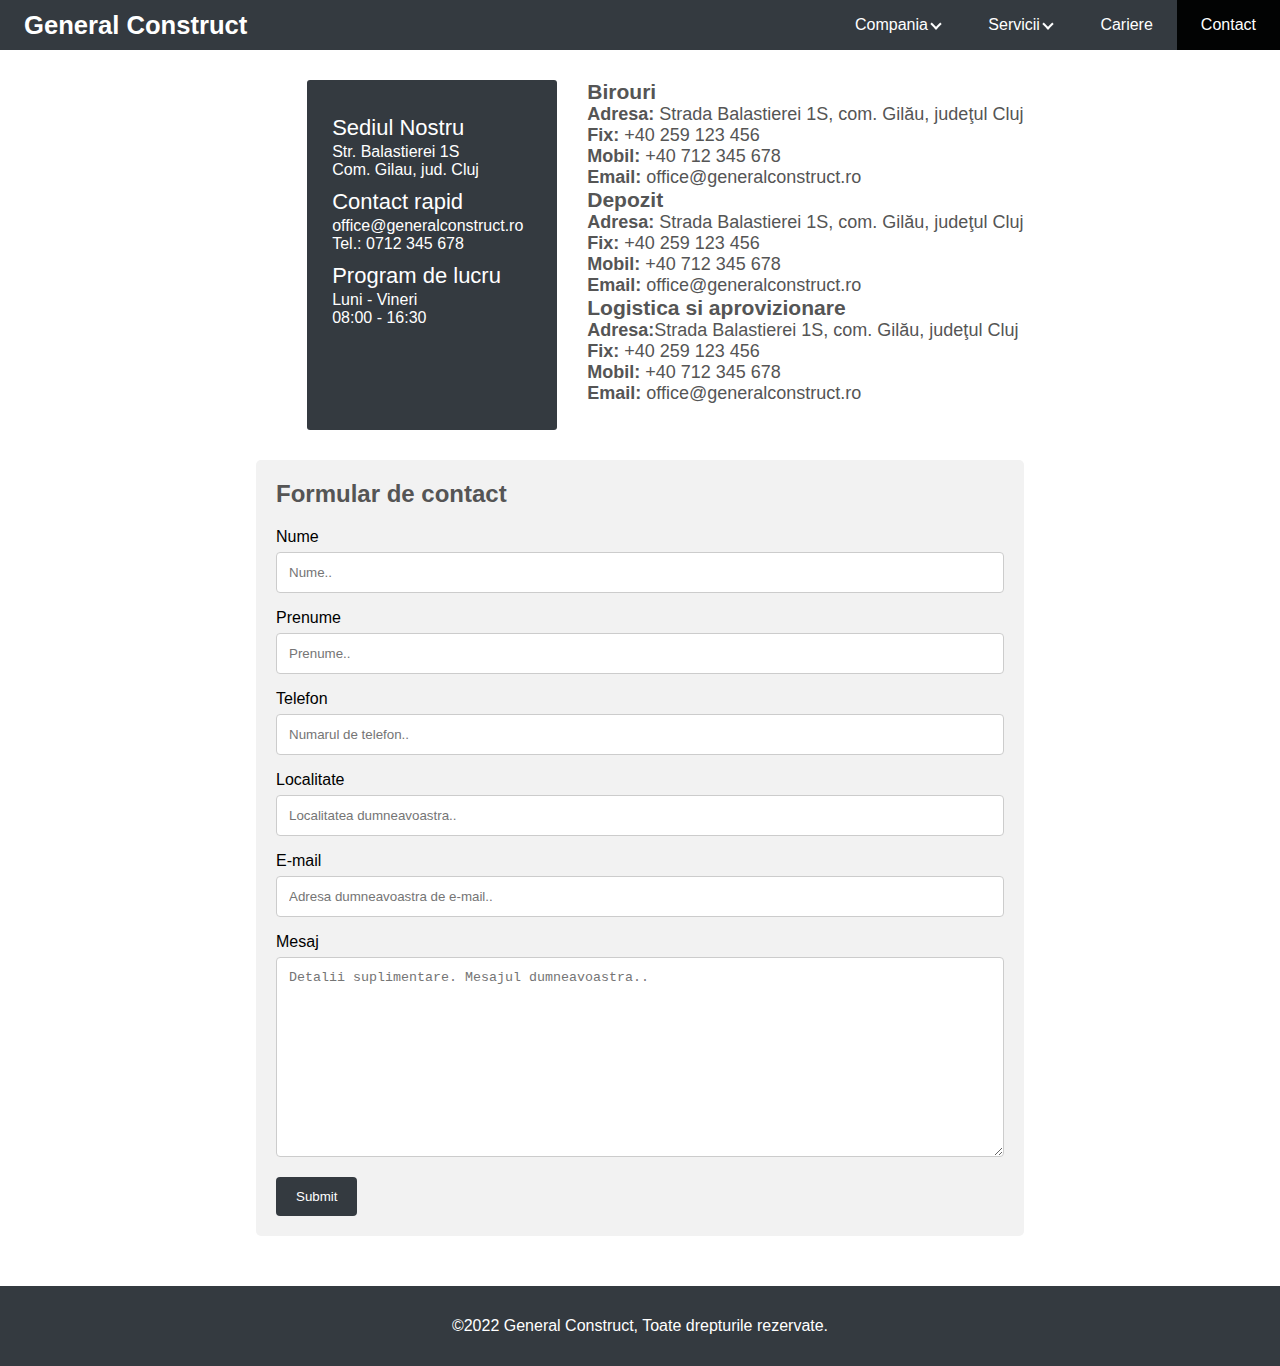
<file: pages/contact.html>
<!DOCTYPE html>
<html>
<head>
    <!-- META TAGS -->
    <meta charset="UTF-8">
    <meta http-equiv="X-UA-Compatible" content="IE=edge">
    <meta name="viewport" content="width=device-width, initial-scale=1">
    
    
    <!-- Title TAG-->
    <title>General Construct</title>

    <!-- FAVICON & FONTAWESOME -->
    <link rel="stylesheet" href="https://use.fontawesome.com/releases/v5.7.0/css/all.css" integrity="sha384-lZN37f5QGtY3VHgisS14W3ExzMWZxybE1SJSEsQp9S+oqd12jhcu+A56Ebc1zFSJ" crossorigin="anonymous" />

    <!-- STYLESHEETS -->
    <link rel="stylesheet" href="../css/main.c.css">

    <script src="../js/main.js"></script>

</head>
<body>
  <header>
      <nav class="navbar">
        <div class="branding">
          <h2><a href="../index.html" class="branding-logo">General Construct</a></h2>
        </div>
        <label for="input-hamburger" class="hamburger "></label>
        <input type="checkbox" id="input-hamburger" hidden>
        <ul class="menu">
          <li><a href="../index.html" class="menu-link"><i class="fa fa-home" style="font-size:18px"></i></a></li>
          <li class="has-dropdown">
            <a class="menu-link">Compania
              <span class="arrow"></span>
            </a>
            <ul class="submenu">
              <li><a href="../index.html#despre" class="menu-link">Despre</a></li>
              <li><a href="../index.html#istoric" class="menu-link">Istoric</a></li>
            </ul>
          </li>
          <li class="has-dropdown">
              <a class="menu-link">Servicii
                <span class="arrow"></span>
              </a>
              <ul class="submenu">
                <li><a href="../pages/amenajari.html" class="menu-link">Amenajari interioare si exterioare</a></li>
                <li><a href="../pages/instalatii.html" class="menu-link">Instalatii</a></li>
                <li><a href="../pages/constructii-industriale.html" class="menu-link">Constructii industriale</a></li>
                <li><a href="../pages/constructii-civile.html" class="menu-link">Constructii civile</a></li>
              </ul>
            </li>
          <li><a href="../pages/cariere.html" class="menu-link">Cariere</a></li>
          <li><a href="#" class="menu-link mactive">Contact</a></li>
        </ul>
      </nav>
    </header>
    <div class="container2">
      <div class="contact">
        <p>Sediul Nostru</p>
        Str. Balastierei 1S <br>
        Com. Gilau, jud. Cluj
        <p>Contact rapid</p>
        office@generalconstruct.ro <br>
        Tel.: 0712 345 678
        <p>Program de lucru</p>
        Luni - Vineri <br>
        08:00 - 16:30
      </div>
      <div class="contact2">

        <h3>Birouri</h3>
        <p><i class="fa fa-map-marker"></i><b>Adresa:</b> Strada Balastierei 1S, com. Gilău, judeţul Cluj</p>
        <p><i class="fa fa-phone"></i><b>Fix:</b> +40 259 123 456</p>
        <p><i class="fa fa-mobile"></i><b>Mobil:</b> +40 712 345 678</p>
        <p><b>Email:</b> office@generalconstruct.ro</p>

        <h3>Depozit</h3>
        <p><i class="fa fa-map-marker"></i><b>Adresa:</b> Strada Balastierei 1S, com. Gilău, judeţul Cluj</p>
        <p><i class="fa fa-phone"></i><b>Fix:</b> +40 259 123 456</p>
        <p><i class="fa fa-mobile"></i><b>Mobil:</b> +40 712 345 678</p>
        <p><b>Email:</b> office@generalconstruct.ro</p>

        <h3>Logistica si aprovizionare</h3>
        <p><i class="fa fa-map-marker"></i><b>Adresa:</b>Strada Balastierei 1S, com. Gilău, judeţul Cluj</p>
        <p><i class="fa fa-phone"></i><b>Fix:</b> +40 259 123 456</p>
        <p><i class="fa fa-mobile"></i><b>Mobil:</b> +40 712 345 678</p>
        <p><b>Email:</b> office@generalconstruct.ro</p>

      </div>
      

<div class="container">
  <h2>Formular de contact</h2>
  <form action="/action_page.php">
    <label for="fname">Nume</label>
    <input type="text" id="fname" name="firstname" placeholder="Nume..">

    <label for="lname">Prenume</label>
    <input type="text" id="lname" name="lastname" placeholder="Prenume..">

    <label for="lname">Telefon</label>
    <input type="text" id="lname" name="lastname" placeholder="Numarul de telefon..">

    <label for="lname">Localitate</label>
    <input type="text" id="lname" name="lastname" placeholder="Localitatea dumneavoastra..">

    <label for="lname">E-mail</label>
    <input type="text" id="lname" name="lastname" placeholder="Adresa dumneavoastra de e-mail..">

    <label for="subject">Mesaj</label>
    <textarea id="subject" name="subject" placeholder="Detalii suplimentare. Mesajul dumneavoastra.." style="height:200px"></textarea>

    <input type="submit" value="Submit">
  </form>
</div>
    </div>
    <div class="footer">
      ©2022 General Construct, Toate drepturile rezervate.
    </div>
      
      
<script src="../js/main.js"></script>
</body>
</html>
</file>
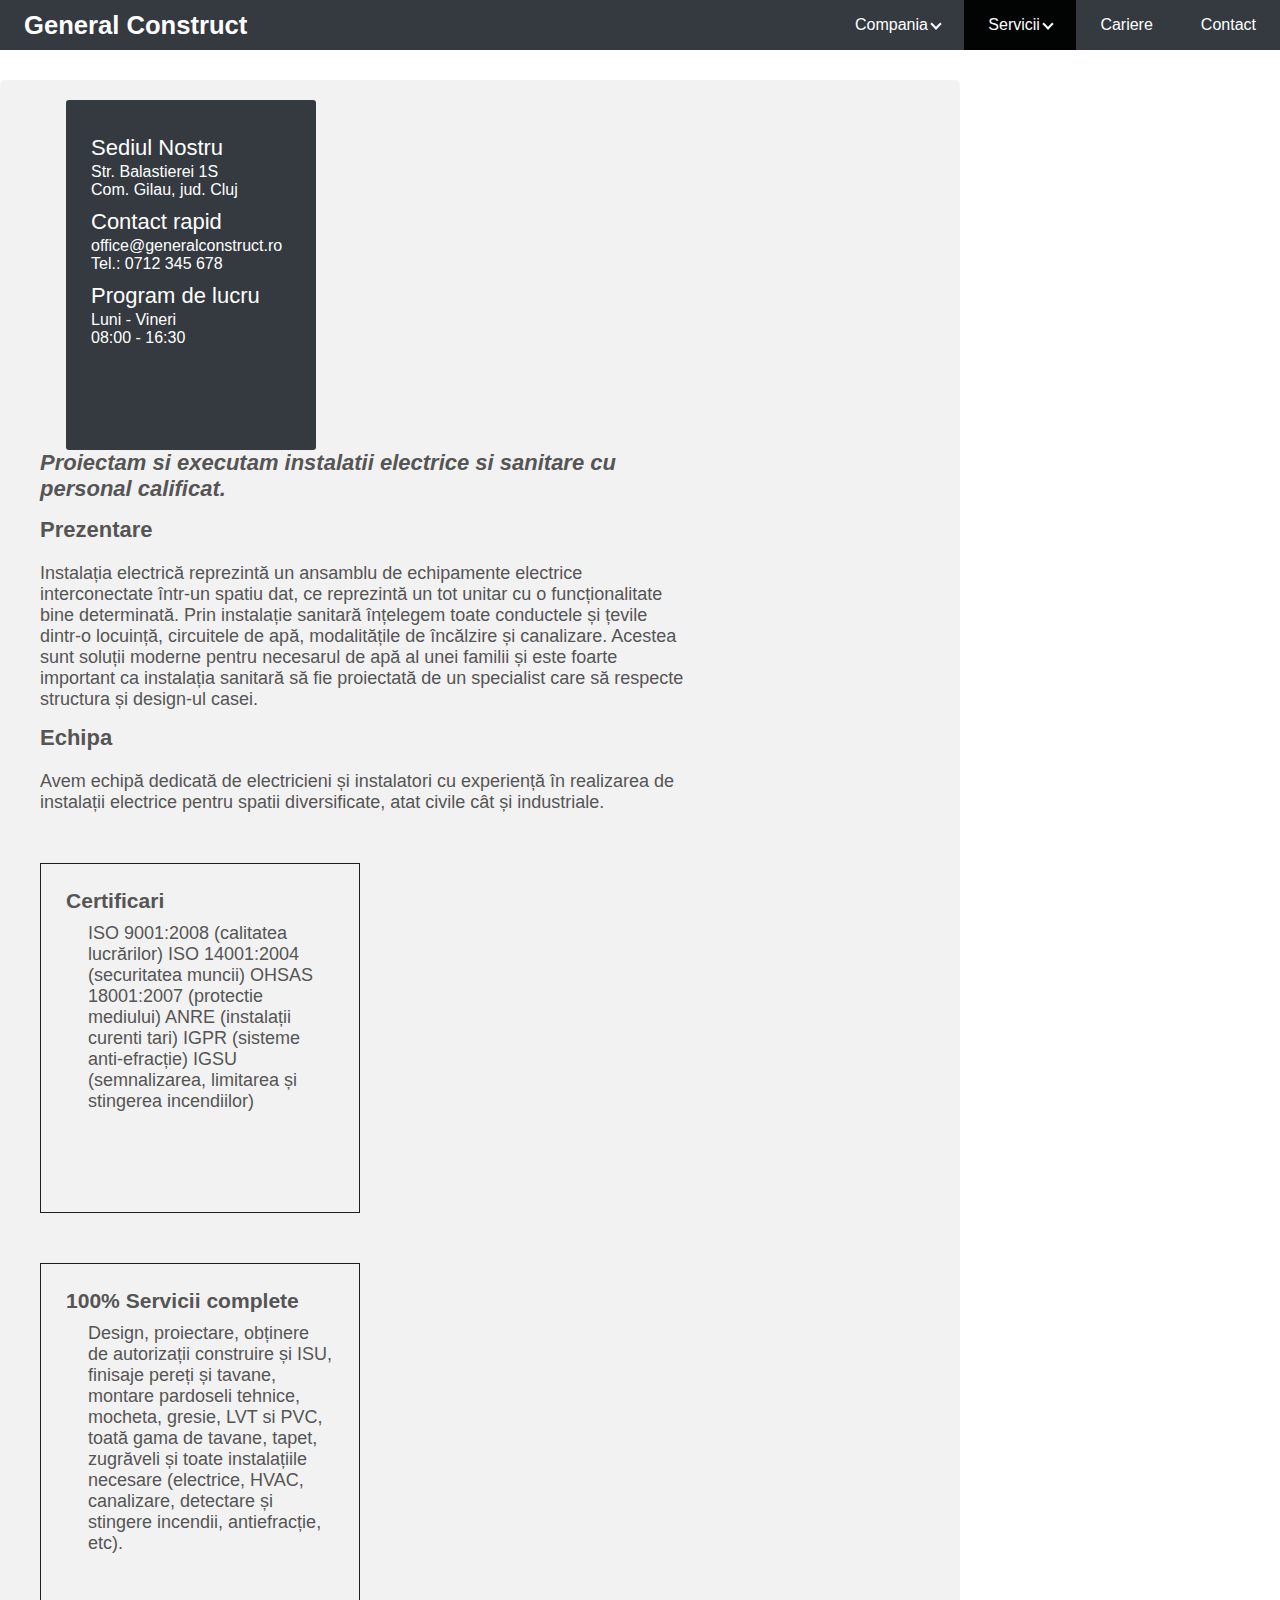
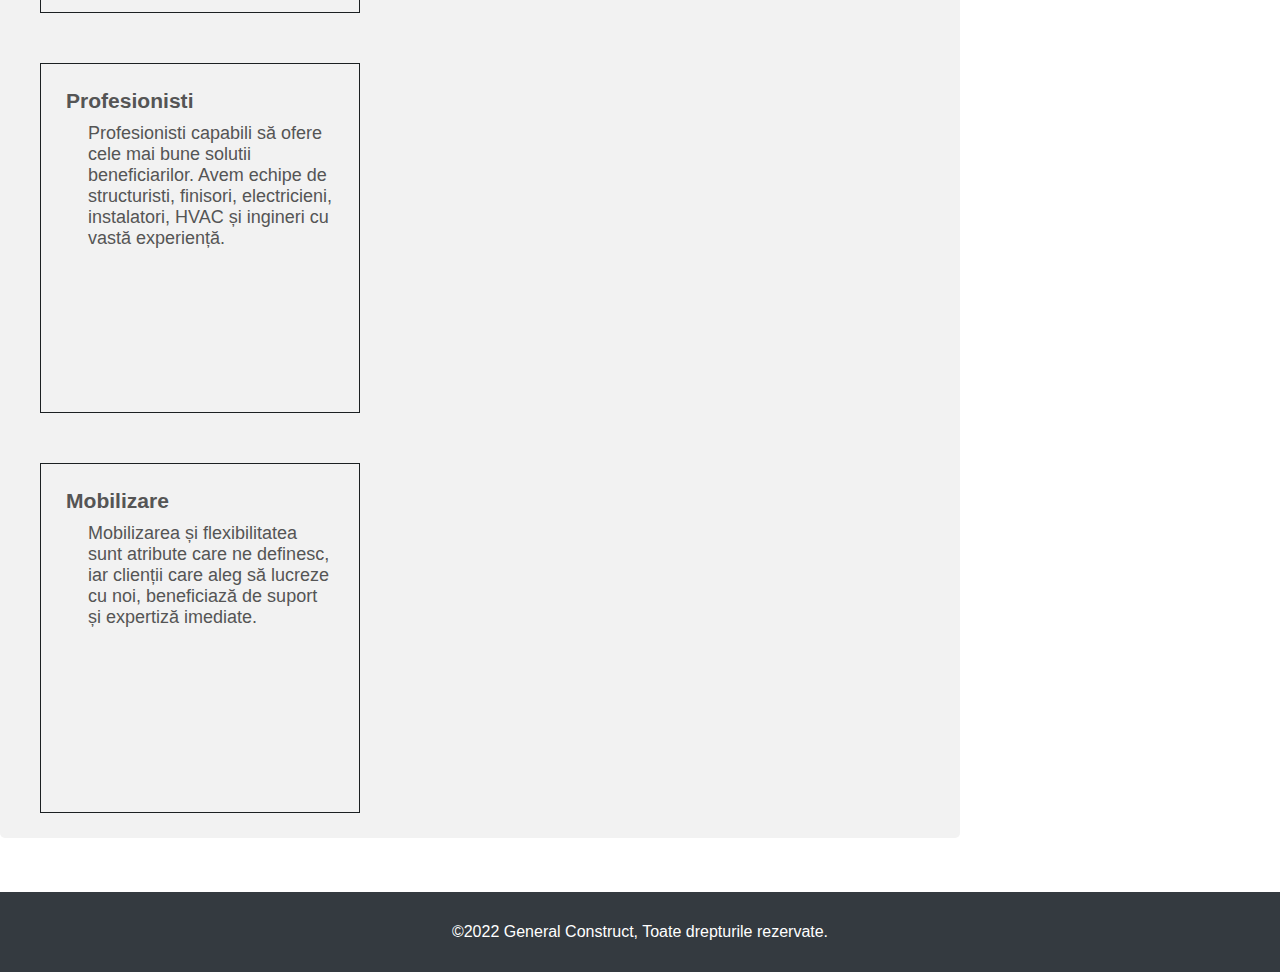
<file: pages/instalatii.html>
<!DOCTYPE html>
<html>
<head>
    <!-- META TAGS -->
    <meta charset="UTF-8">
    <meta http-equiv="X-UA-Compatible" content="IE=edge">
    <meta name="viewport" content="width=device-width, initial-scale=1">
    
    
    <!-- Title TAG-->
    <title>General Construct</title>

    <!-- FAVICON & FONTAWESOME -->
    <link rel="stylesheet" href="https://use.fontawesome.com/releases/v5.7.0/css/all.css" integrity="sha384-lZN37f5QGtY3VHgisS14W3ExzMWZxybE1SJSEsQp9S+oqd12jhcu+A56Ebc1zFSJ" crossorigin="anonymous" />

    <!-- STYLESHEETS -->
    <link rel="stylesheet" href="../css/main.c.css">

    <script src="../js/main.js"></script>

</head>
<body>
    <header>
        <nav class="navbar">
          <div class="branding">
            <h2><a href="../index.html" class="branding-logo">General Construct</a></h2>
          </div>
          <label for="input-hamburger" class="hamburger "></label>
          <input type="checkbox" id="input-hamburger" hidden>
          <ul class="menu">
            <li><a href="../index.html" class="menu-link"><i class="fa fa-home" style="font-size:18px"></i></a></li>
            <li class="has-dropdown">
              <a class="menu-link">Compania
                <span class="arrow"></span>
              </a>
              <ul class="submenu">
                <li><a href="../index.html#despre" class="menu-link">Despre</a></li>
                <li><a href="../index.html#istoric" class="menu-link">Istoric</a></li>
              </ul>
            </li>
            <li class="has-dropdown">
                <a class="menu-link mactive">Servicii
                  <span class="arrow"></span>
                </a>
                <ul class="submenu">
                  <li><a href="../pages/amenajari.html" class="menu-link">Amenajari interioare si exterioare</a></li>
                  <li><a href="#" class="menu-link smactive">Instalatii</a></li>
                  <li><a href="../pages/constructii-industriale.html" class="menu-link">Constructii industriale</a></li>
                  <li><a href="../pages/constructii-civile.html" class="menu-link">Constructii civile</a></li>
                </ul>
              </li>
            <li><a href="../pages/cariere.html" class="menu-link">Cariere</a></li>
            <li><a href="../pages/contact.html" class="menu-link">Contact</a></li>
          </ul>
        </nav>
      </header>
      <div class="container">
        <div class="contact">
          <p>Sediul Nostru</p>
          Str. Balastierei 1S <br>
          Com. Gilau, jud. Cluj
          <p>Contact rapid</p>
          office@generalconstruct.ro <br>
          Tel.: 0712 345 678
          <p>Program de lucru</p>
          Luni - Vineri <br>
          08:00 - 16:30
        </div>
        <div class="services">
          <p>
            <i>Proiectam si executam instalatii electrice si sanitare cu personal calificat.</i>
          </p>

          <h3>Prezentare</h3>
          Instalația electrică reprezintă un ansamblu de echipamente electrice interconectate într-un spatiu dat, ce reprezintă un tot unitar cu o funcționalitate bine determinată.
          Prin instalație sanitară înțelegem toate conductele și țevile dintr-o locuință, circuitele de apă, modalitățile de încălzire și canalizare. Acestea sunt soluții moderne pentru necesarul de apă al unei familii și este foarte important ca instalația sanitară să fie proiectată de un specialist care să respecte structura și design-ul casei.
          <h3>Echipa</h3>
          Avem echipă dedicată de electricieni și instalatori cu experiență în realizarea de instalații electrice pentru spatii diversificate, atat civile cât și industriale.

          <div class="team">
            <div class="team-child">
              <h3><i class="fa fa-check"></i>Certificari</h3>
              <p>ISO 9001:2008 (calitatea lucrărilor) ISO 14001:2004 (securitatea muncii) OHSAS 18001:2007 (protectie mediului) ANRE (instalații curenti tari) IGPR (sisteme anti-efracție) IGSU (semnalizarea, limitarea și stingerea incendiilor)</p>
            </div>
            <div class="team-child">
              <h3><i class="fa fa-check"></i>100% Servicii complete</h3>
              <p>Design, proiectare, obținere de autorizații construire și ISU, finisaje pereți și tavane, montare pardoseli tehnice, mocheta, gresie, LVT si PVC, toată gama de tavane, tapet, zugrăveli și toate instalațiile necesare (electrice, HVAC, canalizare, detectare și stingere incendii, antiefracție, etc).</p>
            </div>
            <div class="team-child">
              <h3><i class="fa fa-check"></i>Profesionisti</h3>
              <p>Profesionisti capabili să ofere cele mai bune solutii beneficiarilor. Avem echipe de structuristi, finisori, electricieni, instalatori, HVAC și ingineri cu vastă experiență.</p>
            </div>
            <div class="team-child">
              <h3><i class="fa fa-check"></i>Mobilizare</h3>
              <p>Mobilizarea și flexibilitatea sunt atribute care ne definesc, iar clienții care aleg să lucreze cu noi, beneficiază de suport și expertiză imediate.</p>
            </div>
          </div>
        </div>
      </div>
    <div class="footer">
      ©2022 General Construct, Toate drepturile rezervate.
    </div>
      
<script src="../js/main.js"></script>
</body>
</html>
</file>
<file: css/main.css>
:root {
  box-sizing: border-box;

  --primary: #343a40;
  --hover-color: #fdd052;
  --dark: #1c2022;
  --light: #fff;
  --textc: #555555;

  --header-bg: var(--primary);
}

*,
*::after,
*::before {
  box-sizing: inherit;
  margin: 0;
  padding: 0;
}

body {
  font-family: "josefin sans", "helvetica", sans-serif;
  font-size: 1rem;
  margin-left: auto;
  margin-right: auto;
  margin-top: auto;
  width: auto;
}

header {
  background: var(--header-bg);
  padding-left: 1.5em;
  position: sticky;
  top: 0;
  z-index: 2;
}

.branding-logo {
  color: var(--light);
  font-size: calc(0.8rem + 1vw);
  text-decoration: none;
}

.navbar {
  display: flex;
  justify-content: space-between;
  align-items: center;
}

.menu {
  display: flex;
  flex-direction: row;
}

.menu li {
  list-style: none;
}

.menu li a {
  display: block;
  text-decoration: none;
  color: var(--light);
  padding: 1em 1.5em;
  font-size: 1rem;
}

/* Styling submenu */
.has-dropdown {
  position: relative;
}

.submenu {
  position: absolute;
  left: 0;
  background-color: var(--dark);
  white-space: nowrap;
  padding: 1.5em 0;
  min-width: 16em;

  /* hide submenus */
  opacity: 0;
  transform: scaleY(0);
  transform-origin: top center;
}

.submenu>li>a {
  padding: 0.8em 1.5em;
}

.submenu .submenu {
  left: -100%;
  top: 0;
}

.submenu .submenu .submenu {
  left: -100%;
  top: 0;
}

.menu>li:hover>a,
.submenu>li:hover>a {
  background-color: hsla(0, 0%, 100%, 0.05);
  color: var(--hover-color);
}

.menu>li:hover>a {
  background-color: hsla(0, 0%, 0%, 0.95);
}

.mactive {
  background-color: hsla(0, 0%, 0%, 0.95);
}

.smactive {
  background-color: hsla(0, 0%, 100%, 0.05);
  color: var(--hover-color);
}

/* Arrows */

.arrow {
  width: 0.5em;
  height: 0.5em;
  display: inline-block;
  vertical-align: middle;
  border-left: 0.15em solid currentColor;
  border-bottom: 0.15em solid currentColor;
  transform: rotate(-45deg);
  margin-top: -0.25em;
  transition: transform 100ms ease-in-out;
}

/* Reveal  */
.menu>li:hover>a+.submenu,
.submenu>li:hover>a+.submenu {
  opacity: 1;
  transform: scaleY(1);
}

/* ANIMATE aRROWS */
.menu>li:hover>a>.arrow,
.submenu>li:hover>a>.arrow {
  transform: rotate(225deg);
}

@media only screen and (max-width: 78.75em) {
  .submenu .submenu .submenu {
    left: -100%;
    top: 0.5em;
  }

  .submenu {
    min-width: 16em;
  }
}

@media only screen and (max-width: 58.75em) {
  .menu li a {
    font-size: 1rem;
  }
}

@media only screen and (max-width: 50em) {
  header {
    /*     position: relative; */
    padding: 1.5em 2em;
  }

  .menu {
    flex-flow: column;
    position: absolute;
    background: var(--light);
    top: 4.55em;
    left: 0;
    right: 0;
    height: 100vh;
    opacity: 0;
    transform: scaleY(0);
    transform-origin: top center;
    transition: 200ms transform cubic-bezier(0.36, 0.4, 0.42, 1.48) 100ms,
      100ms opacity ease-in-out;
    /*padding-left: 250px;*/
    margin-left: 250px;
    overflow-y: scroll;

  }

  .menu>li>a {
    font-size: 1rem;
    color: var(--dark);
    float: right;
  }

  .submenu>li>a {
    font-size: 1rem;
  }

  .submenu {
    top: 0;
    padding-left: 1.5em;
    border-left: 0.12em dotted hsla(342, 99%, 45%, 0.95);
  }

  .submenu .submenu {
    left: 0;
    top: 0;
  }

  .submenu .submenu .submenu {
    left: 0;
    top: 0;
  }

  .menu>li:hover>a+.submenu,
  .submenu>li:hover>a+.submenu {
    position: relative;
  }

  .hamburger {
    width: 2em;
    height: 0.25em;
    display: block;
    background: var(--light);
    position: relative;
    cursor: pointer;
    transition: 0.2s transform ease-in-out;
  }

  .hamburger::after,
  .hamburger::before {
    content: "";
    position: absolute;
    left: 0;
    background: inherit;
    width: inherit;
    height: inherit;

    transition: 0.2s transform ease-in-out;
  }

  .hamburger::after {
    top: 0.65em;
  }

  .hamburger::before {
    bottom: 0.65em;
  }

  .close::after,
  .close::before {
    top: 0;
    transition: 0.2s transform ease-in-out;
  }

  .close::before {
    display: none;
  }

  .close {
    transform: rotate(45deg);
    transition: 0.2s transform ease-in-out;
  }

  .close::after {
    transform: rotate(-90deg);
  }

  /* reveal menu */
  input[type="checkbox"]:checked+.menu {
    position: absolute;
    opacity: 1;
    transform: scaleY(1);
  }

}

main {
  /* just to make scrollable vertically to see sticky navbar    */
  height: 200vh;
}


* {
  box-sizing: border-box
}

/* Slideshow container */
.slideshow-container {
  max-width: 1920px;
  max-height: 600px;
  position: relative;
  margin: auto;
  z-index: 1;
}

/* Hide the images by default */
.mySlides {
  display: none;
}

/* Next & previous buttons */
.prev,
.next {
  cursor: pointer;
  position: absolute;
  top: 50%;
  width: auto;
  margin-top: -22px;
  padding: 16px;
  color: white;
  font-weight: bold;
  font-size: 18px;
  transition: 0.6s ease;
  border-radius: 0 3px 3px 0;
  user-select: none;

}

/* Position the "next button" to the right */
.next {
  right: 0;
  border-radius: 3px 0 0 3px;
  z-index: 1;
}

/* On hover, add a black background color with a little bit see-through */
.prev:hover,
.next:hover {
  background-color: rgba(0, 0, 0, 0.8);
}

/* Caption text */
.text {
  color: #f2f2f2;
  font-size: 15px;
  padding: 8px 12px;
  position: absolute;
  bottom: 8px;
  width: 100%;
  text-align: center;
}

/* Number text (1/3 etc) */
.numbertext {
  color: #f2f2f2;
  font-size: 12px;
  padding: 8px 12px;
  position: absolute;
  top: 0;
}

/* The dots/bullets/indicators */
.dot {
  cursor: pointer;
  height: 15px;
  width: 15px;
  margin: 0 2px;
  background-color: #bbb;
  border-radius: 50%;
  display: inline-block;
  transition: background-color 0.6s ease;
}

.active,
.dot:hover {
  background-color: #717171;
}

/* Fading animation */
.fade {
  -webkit-animation-name: fade;
  -webkit-animation-duration: 1.5s;
  animation-name: fade;
  animation-duration: 1.5s;
}

@-webkit-keyframes fade {
  from {
    opacity: .4
  }

  to {
    opacity: 1
  }
}

@keyframes fade {
  from {
    opacity: .4
  }

  to {
    opacity: 1
  }
}

.main-section {

  margin: 5vh 10% 5vh 10%;
  text-align: left;
  font-size: 20px;
  font-weight: 654;
  color: var(--textc);
  font-family: -apple-system, BlinkMacSystemFont, 'Segoe UI', Roboto, Oxygen, Ubuntu, Cantarell, 'Open Sans', 'Helvetica Neue', sans-serif;
  padding: 30px;
  display: flex;
  flex-direction: column;
  flex-wrap: wrap;
}


.main-section>div>img {
  max-width: 450px;
  width: 100%;
  height: auto;
  margin-top: 5vh;
}


.container {
  display: flex;
  column-gap: 4%;
  justify-content: center;
  grid-template-columns: auto auto auto auto;
  flex-wrap: wrap;
}

.div-services {
  border-style: solid;
  width: 275px;
  display: flex;
  align-items: center;
  justify-content: center;
  flex-direction: column;
  float: left;
  margin-bottom: 15px;
}

.p-main1 {
  text-align: left;
  padding-top: 20px;
  padding-left: 15px;
  padding-right: 15px;
  color: var(--textc);
  font-weight: 650;
  text-align: center;
  /*margin-bottom: 32px;*/
  height: 100px;
  font-size: 25px;
}

.p-main2 {
  text-align: left;
  padding-top: 20px;
  padding-left: 15px;
  padding-right: 15px;
  margin-bottom: 15px;
  color: var(--textc);
  font-weight: 200;
  font-size: 18px;
  height: 83px;
}

.istyle {
  padding-top: 20px;
  padding-bottom: 20px;
  font-size: 22px;
  padding-left: 50px;
}

.istyle:hover {
  font-size: 24px;
  transition-duration: 250ms;
}

.div-services>a {
  color: var(--textc);
}

.div-services:hover {
  box-shadow: 1px 1px 3px 3px #867d7d;
  transition-duration: 500ms;
}

.img-div {
  width: 250px;
  height: 250px;
  object-fit: cover;
}

.div-about {

  display: flex;
  justify-content: center;
  flex-wrap: wrap;
  width: auto;
  margin-top: 30%;
  background-color: var(--primary);
}

.boxServicii {
  float: left;
  flex-wrap: nowrap;
  width: 170px;
  overflow: hidden;
  height: 300px;
  text-align: center;
}

.about-container {
  color: #f2f2f2;
  display: flex;
  flex-direction: column;
  flex-wrap: wrap;
  justify-content: space-between;
  align-items: center;
  padding-top: 10%
}

.about-container2 {
  /*margin-top: -250px;*/
  margin-left: 20%;
  margin-right: 20%;
  color: #f2f2f2;
}

@media only screen and (min-width: 1776px) {
  .div-about {
    position: relative;
    display: flex;
    flex-wrap: wrap;
    width: auto;
    margin-top: 30px;
    background-color: var(--primary);
  }

  .about-container {
    margin-left: 15%;
    margin-right: 10%;
    padding-top: 10px;
    color: #f2f2f2;
    margin: auto;
    width: 83%;
    display: flex;
    flex-direction: row;
    flex-wrap: wrap;
  }

  .separatorServicii2 {
    width: 170px;
    height: 5px;
    line-height: 7px;
    /*background-image:url(img/firma-constructii.png);
    background-repeat:no-repeat;
    background-position:center;*/
    background-color: #615e5e;
    margin-top: 40px;
    margin-bottom: 5px;
    border-radius: 5px;
  }

  /*.boxServicii
  {
    margin-left: 120px;
    float: left;
    flex-wrap: nowrap;
    width:170px; overflow:hidden;
    text-align:center;
  }
*/
}

@media only screen and (min-width: 1383px) and (max-width: 1776px) {
  .div-about {
    position: relative;
    display: flex;
    flex-wrap: wrap;
    width: auto;
    margin-top: 30px;
    background-color: var(--primary);
  }

  .about-container {
    margin-left: 15%;
    margin-right: 10%;
    padding-top: 10px;
    color: #f2f2f2;
    margin: auto;
    width: 83%;
    display: flex;
    flex-direction: row;
    flex-wrap: wrap;
  }

  .separatorServicii2 {
    width: 170px;
    height: 5px;
    line-height: 7px;
    /*background-image:url(img/firma-constructii.png);
    background-repeat:no-repeat;
    background-position:center;*/
    background-color: #615e5e;
    margin-top: 40px;
    margin-bottom: 5px;
    border-radius: 5px;
  }


}

@media only screen and (min-width: 957px) and (max-width: 1382px) {
  .div-about {
    position: relative;
    display: flex;
    flex-wrap: wrap;
    width: auto;
    margin-top: 30px;
    background-color: var(--primary);
  }

  .about-container {
    margin-left: 15%;
    margin-right: 10%;
    padding-top: 10px;
    color: #f2f2f2;
    margin: auto;
    width: 83%;
    display: flex;
    flex-direction: row;
    flex-wrap: wrap;
  }


  .separatorServicii2 {
    width: 170px;
    height: 5px;
    line-height: 7px;
    /*background-image:url(img/firma-constructii.png);
    background-repeat:no-repeat;
    background-position:center;*/
    background-color: #615e5e;
    margin-top: 40px;
    margin-bottom: 5px;
    border-radius: 5px;
  }



}

@media only screen and (min-width: 836px) and (max-width: 956px) {
  .div-about {
    position: relative;
    display: flex;
    flex-wrap: wrap;
    width: auto;
    margin-top: 30px;
    background-color: var(--primary);
  }

  .about-container {
    margin-left: 15%;
    margin-right: 10%;
    padding-top: 10px;
    color: #f2f2f2;
    margin: auto;
    width: 83%;
    display: flex;
    flex-direction: row;
    flex-wrap: wrap;
  }

  .separatorServicii2 {
    width: 170px;
    height: 5px;
    line-height: 7px;
    /*background-image:url(img/firma-constructii.png);
    background-repeat:no-repeat;
    background-position:center;*/
    background-color: #615e5e;
    margin-top: 40px;
    margin-bottom: 5px;
    border-radius: 5px;
  }

  /* .boxServicii
  {
    margin-left: 120px;
    float: left;
    flex-wrap: nowrap;
    width:170px; overflow:hidden;
    text-align:center;
  } */

}

@media only screen and (min-width: 791px) and (max-width: 835px) {
  .div-about {
    position: relative;
    display: flex;
    flex-wrap: wrap;
    width: auto;
    margin-top: 30px;
    background-color: var(--primary);
  }

  .about-container {
    margin-left: 15%;
    margin-right: 10%;
    padding-top: 10px;
    color: #f2f2f2;
    margin: auto;
    width: 83%;
    display: flex;
    flex-direction: row;
    flex-wrap: wrap;
  }

  .separatorServicii2 {
    width: 170px;
    height: 5px;
    line-height: 7px;
    /*background-image:url(img/firma-constructii.png);
    background-repeat:no-repeat;
    background-position:center;*/
    background-color: #615e5e;
    margin-top: 40px;
    margin-bottom: 5px;
    border-radius: 5px;
  }

  /* .boxServicii
  {
    margin-left: 120px;
    float: left;
    flex-wrap: nowrap;
    width:170px; overflow:hidden;
    text-align:center;
  } */

}

@media only screen and (max-width: 790px) {
  .div-about {
    position: relative;
    display: flex;
    flex-wrap: wrap;
    width: auto;
    margin-top: 30px;
    background-color: var(--primary);
  }

  .about-container {
    margin-left: 15%;
    margin-right: 10%;
    padding-top: 10px;
    color: #f2f2f2;
    margin: auto;
    width: 83%;
    display: flex;
    flex-direction: row;
    flex-wrap: wrap;
  }

  .separatorServicii2 {
    width: 170px;
    height: 5px;
    line-height: 7px;
    /*background-image:url(img/firma-constructii.png);
    background-repeat:no-repeat;
    background-position:center;*/
    background-color: #615e5e;
    margin-top: 40px;
    margin-bottom: 5px;
    border-radius: 5px;
  }

  /* .boxServicii
  {
    margin-left: 120px;
    float: left;
    flex-wrap: nowrap;
    width:170px; overflow:hidden;
    text-align:center;
  } */

}

.container-history{
  padding-left: 14%;
  padding-right: 10%;
  position: relative;
  margin: auto;
}
.container-history div{

  display: flex;
  flex-direction: row;
  justify-content: center;
  flex-wrap: wrap;

}

.container-history>p {
  font-size: 28px;
  font-family: -apple-system, BlinkMacSystemFont, 'Segoe UI', Roboto, Oxygen, Ubuntu, Cantarell, 'Open Sans', 'Helvetica Neue', sans-serif;
  color: var(--textc);
  font-weight: 500;
  margin-top: 45px;
  margin-left: 45px;
  flex-wrap: warp;
}

.history {
  border-style: solid;
  border-color: #1c2022;
  background-color: var(--primary);
  border-width: 2px;
  border-radius: 2px;
  width: 400px;
  height: 500px;
  margin-left: 5%;
  margin-top: 5%;
}

.history>i,
.history>p {
  margin: 25px 25px 10px 25px;
}

.history>i {
  font-size: 60px;
  color: var(--light);
}

.history>p:nth-child(2) {
  font-size: 20px;
  color: var(--light);
}

.history>p:nth-child(3) {
  font-size: 18px;
  padding-top: 20%;
  color: var(--light);
  font-family: -apple-system, BlinkMacSystemFont, 'Segoe UI', Roboto, Oxygen, Ubuntu, Cantarell, 'Open Sans', 'Helvetica Neue', sans-serif;
}


@media only screen and (max-width: 550px) {
  .container-history {
    padding-left: 6%;
    padding-right: 10%;
  }
}

.clear {
  border: 1px solid black;
  clear: both;
}

.footer {
  margin-top: 50px;
  background-color: var(--primary);
  color: var(--light);
  height: 80px;
  line-height: 80px;
  text-align: center;
}
</file>
<file: css/main.c.css>
:root {
    box-sizing: border-box;
  
    --primary: #343a40;
    --hover-color: #fdd052;
    --dark: #1c2022;
    --light: #fff;
    --textc: #555555;
  
    --header-bg: var(--primary);
  }
  *,
  *::after,
  *::before {
    box-sizing: inherit;
    margin: 0;
    padding: 0;
  }
  body {
    font-family: "josefin sans", "helvetica", sans-serif;
    font-size: 1rem;
    margin-left:auto;
    margin-right:auto;
    margin-top: auto;
    width:auto;
  }
  
  header {
    background: var(--header-bg);
    padding-left: 1.5em;
    position: sticky;
    top: 0;
    z-index: 2;
  }
 
  .branding-logo {
    color: var(--light);
    font-size: calc(0.8rem + 1vw);
    text-decoration: none;
  }
  .navbar {
    display: flex;
    justify-content: space-between;
    align-items: center;
  }
  .menu {
    display: flex;
    flex-direction: row;
  }
  .menu li {
    list-style: none;
  }
  .menu li a {
    display: block;
    text-decoration: none;
    color: var(--light);
    padding: 1em 1.5em;
    font-size: 1rem;
  }
  
  /* Styling submenu */
  .has-dropdown {
    position: relative;
  }
  .submenu {
    position: absolute;
    left: 0;
    background-color: var(--dark);
    white-space: nowrap;
    padding: 1.5em 0;
    min-width: 16em;
  
    /* hide submenus */
    opacity: 0;
    transform: scaleY(0);
    transform-origin: top center;
  }
  .submenu > li > a {
    padding: 0.8em 1.5em;
  }
  .submenu .submenu {
    left: -100%;
    top: 0;
  }
  .submenu .submenu .submenu {
    left: -100%;
    top: 0;
  }
  
  .menu > li:hover > a,
  .submenu > li:hover > a {
    background-color: hsla(0, 0%, 100%, 0.05);
    color: var(--hover-color);
  }
  .menu > li:hover > a {
    background-color: hsla(0, 0%, 0%, 0.95);
  }

  .mactive{
    background-color: hsla(0, 0%, 0%, 0.95);
  }
  .smactive
  {
    background-color: hsla(0, 0%, 100%, 0.05);
    color: var(--hover-color);
  }
  
  /* Arrows */
  
  .arrow {
    width: 0.5em;
    height: 0.5em;
    display: inline-block;
    vertical-align: middle;
    border-left: 0.15em solid currentColor;
    border-bottom: 0.15em solid currentColor;
    transform: rotate(-45deg);
    margin-top: -0.25em;
    transition: transform 100ms ease-in-out;
  }
  
  /* Reveal  */
  .menu > li:hover > a + .submenu,
  .submenu > li:hover > a + .submenu {
    opacity: 1;
    transform: scaleY(1);
  }
  
  /* ANIMATE aRROWS */
  .menu > li:hover > a > .arrow,
  .submenu > li:hover > a > .arrow {
    transform: rotate(225deg);
  }
  
  @media only screen and (max-width: 78.75em) {
    .submenu .submenu .submenu {
      left: -100%;
      top: 0.5em;
    }
    .submenu {
      min-width: 16em;
    }
  }
  @media only screen and (max-width: 58.75em) {
    .menu li a {
      font-size: 1rem;
    }
  }
  
  @media only screen and (max-width: 50em) {
    header {
  /*     position: relative; */
      padding: 1.5em 2em;
    }
    .menu {
      flex-flow: column;
      position: absolute;
      background: var(--light);
      top: 4.55em;
      left: 0;
      right: 0;
      height: 100vh;
      opacity: 0;
      transform: scaleY(0);
      transform-origin: top center;
      transition: 200ms transform cubic-bezier(0.36, 0.4, 0.42, 1.48) 100ms,
        100ms opacity ease-in-out;
      /*padding-left: 250px;*/
      margin-left: 250px;
      overflow-y: scroll;
      
    }
    .menu > li > a {
      font-size: 1rem;
      color: var(--dark);
      float:right;
    }
    .submenu > li > a {
      font-size: 1rem;
    }
  
    .submenu {
      top: 0;
      padding-left: 1.5em;
      border-left: 0.12em dotted hsla(342, 99%, 45%, 0.95);
    }
    .submenu .submenu {
      left: 0;
      top: 0;
    }
    .submenu .submenu .submenu {
      left: 0;
      top: 0;
    }
  
    .menu > li:hover > a + .submenu,
    .submenu > li:hover > a + .submenu {
      position: relative;
    }
  
    .hamburger {
      width: 2em;
      height: 0.25em;
      display: block;
      background: var(--light);
      position: relative;
      cursor: pointer;
      transition: 0.2s transform ease-in-out;
    }
    .hamburger::after,
    .hamburger::before {
      content: "";
      position: absolute;
      left: 0;
      background: inherit;
      width: inherit;
      height: inherit;
  
      transition: 0.2s transform ease-in-out;
    }
  
    .hamburger::after {
      top: 0.65em;
    }
    .hamburger::before {
      bottom: 0.65em;
    }
  
    .close::after,
    .close::before {
      top: 0;
      transition: 0.2s transform ease-in-out;
    }
    .close::before {
      display: none;
    }
    .close {
      transform: rotate(45deg);
      transition: 0.2s transform ease-in-out;
    }
    .close::after {
      transform: rotate(-90deg);
    }
  
    /* reveal menu */
    input[type="checkbox"]:checked + .menu {
      position: absolute;
      opacity: 1;
      transform: scaleY(1);
    }
   
  }
  
  main {
  /* just to make scrollable vertically to see sticky navbar    */
    height: 200vh;
  }


  * {box-sizing:border-box}



.container-history{
  display: flex;
  align-items: center;
  justify-content: center;
  flex-direction: row;
  flex-wrap: wrap;
  margin:auto;
}
.container-history > div{
  display: flex;
  align-items: center;
  justify-content: center;
  flex-direction: row;
  flex-wrap: wrap;
}
.container-history > p
{
  font-size: 28px;
  font-family: -apple-system, BlinkMacSystemFont, 'Segoe UI', Roboto, Oxygen, Ubuntu, Cantarell, 'Open Sans', 'Helvetica Neue', sans-serif;
  color: var(--textc);
  font-weight: 500;
  margin-top: 45px;
  margin-left: 45px;

}
.history{
  float:left;
  border-style: solid;
  border-color: #1c2022;
  background-color: var(--primary);
  border-width: 2px;
  border-radius: 2px;
  width: 400px;
  height: 500px;
  margin-left: 3%;
  margin-top: 3%;
}
.history > i, .history > p{
  margin-left: 20px;
  margin-top: 25px;
  margin-bottom: 20px;
  margin-right: 25px;
} 
.history > i{
  font-size:50px;
  color: var(--light);
}
.history > p:nth-child(2){
  font-size:20px;
  color: #FA4616;
}
.history > p:nth-child(3){
  font-size: 18px;
  padding-top:1%;
  color: var(--light);
  font-family: -apple-system, BlinkMacSystemFont, 'Segoe UI', Roboto, Oxygen, Ubuntu, Cantarell, 'Open Sans', 'Helvetica Neue', sans-serif;
}


.clear {
  border: 1px solid black;
  clear: both;
}
.container{
    position: relative; 
    width: 75%;
    margin-top: 30px;
    display: inline-block;
    font-family: -apple-system, BlinkMacSystemFont, 'Segoe UI', Roboto, Oxygen, Ubuntu, Cantarell, 'Open Sans', 'Helvetica Neue', sans-serif;
}
.contact{
    float: left;
    padding: 25px;
    margin-left: 5%;
    background-color: var(--primary);
    color: var(--light);
    width: 250px;
    height: 350px;
    font-size: 16px;
    border-radius: 3px;
}
.contact > p
{
    font-size: 22px;
    font-weight: 450;
    padding-bottom: 2px;
    padding-top: 10px;
}
.services
{
    width: 70%;
    float: left;
    margin-left: 20px;
    font-size: 18px;
    color: var(--textc);
}
.services > p, .services > h3
{
    text-align: left;
    color: var(--textc);
    font-size: 22px;
    font-weight: 600;
}
.services > h3
{
    padding-top:15px;
    padding-bottom: 20px;
}

.team{
    display: inline-block;
    color: var(--textc);
}
.team-child{
    float:left;
    padding: 25px;
    border-style: solid;
    border-color: var(--dark);
    border-width: 1px;
    width: 320px;
    height: 350px;
    margin-right: 50px;
    margin-top: 50px
}
.team-child > p{
    padding-top: 10px;
    padding-left: 22px;
    font-size: 18px;
}
.team-child:hover{
    color: var(--light);
    background-color: var(--primary);
    transition-duration: 2000ms;
}
.container2{
    margin-top: 30px;
    margin-left: 20%;
    display: flex;
    justify-content: start;
    flex-direction: row;
    flex-wrap: wrap;
    width: auto;
    font-family: -apple-system, BlinkMacSystemFont, 'Segoe UI', Roboto, Oxygen, Ubuntu, Cantarell, 'Open Sans', 'Helvetica Neue', sans-serif;
}
.contact2{
    float: left;
    margin-left: 30px;
    font-size: 18px;
    color: var(--textc);
    /*margin-bottom: 287px;*/
}

.footer{
    margin-top: 50px;
    background-color: var(--primary);
    color: var(--light);
    height: 80px;
    line-height: 80px;
    text-align: center;
}
input[type=text], select, textarea {
  width: 100%;
  padding: 12px;
  border: 1px solid #ccc;
  border-radius: 4px;
  box-sizing: border-box;
  margin-top: 6px;
  margin-bottom: 16px;
  resize: vertical;
}

input[type=submit] {
  background-color: #343a40;
  color: white;
  padding: 12px 20px;
  border: none;
  border-radius: 4px;
  cursor: pointer;
}

input[type=submit]:hover {
  background-color: #42464b;
  transition-duration: 500ms;
}

.container {
  border-radius: 5px;
  background-color: #f2f2f2;
  padding: 20px;
}
.container > h2{
    padding-bottom: 20px;
    color:#555555;
}
</file>
